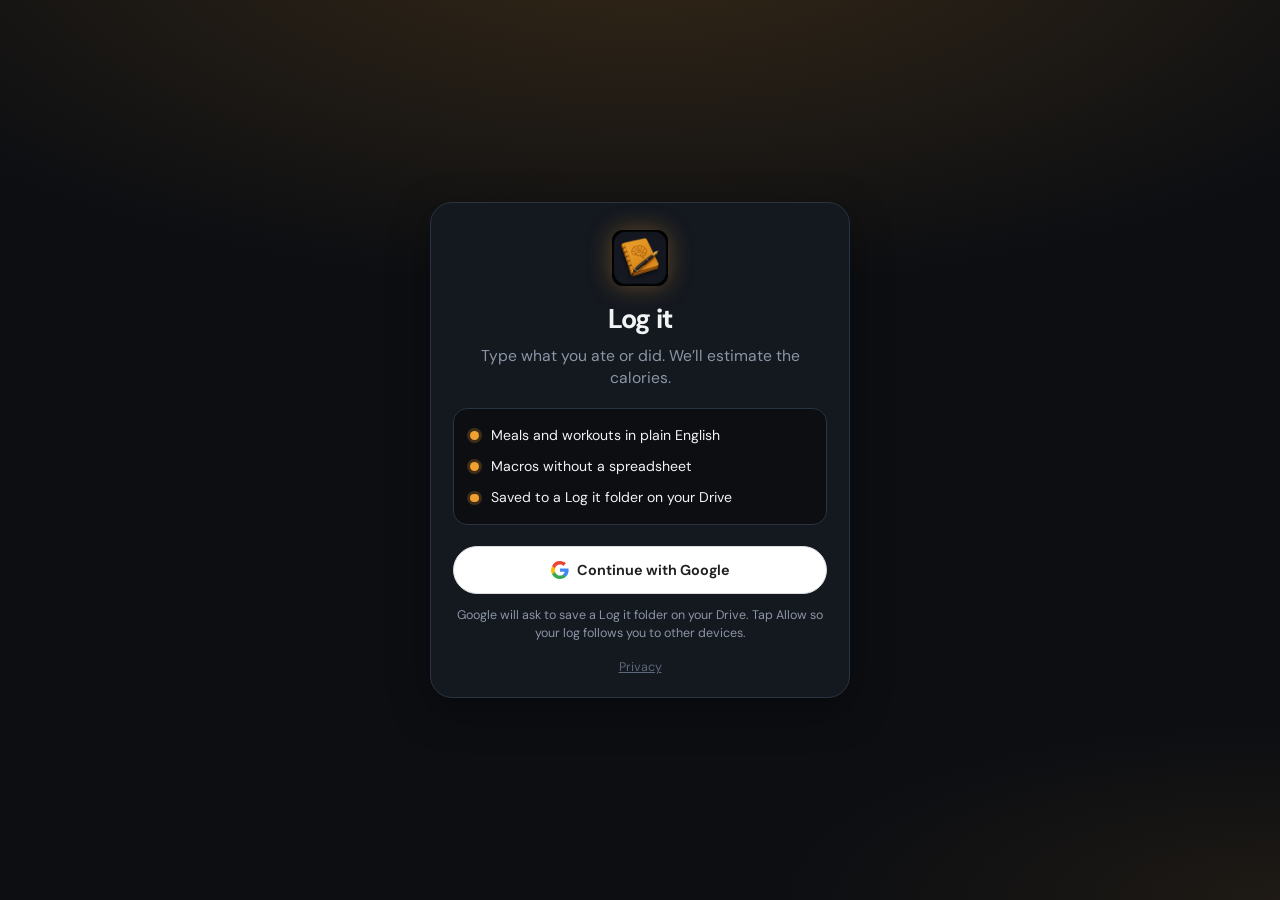
<file: index.html>
<!DOCTYPE html>
<html lang="en" data-theme="ember">
  <head>
    <meta charset="UTF-8" />
    <meta name="viewport" content="width=device-width, initial-scale=1, viewport-fit=cover" />
    <meta name="theme-color" content="#0c0e12" />
    <meta name="color-scheme" content="dark" />
    <meta http-equiv="Cache-Control" content="no-cache, no-store, must-revalidate" />
    <meta http-equiv="Pragma" content="no-cache" />
    <title>Log it</title>
    <link rel="icon" type="image/png" sizes="32x32" href="favicon.png?v=20260909-energy" />
    <link rel="icon" type="image/png" sizes="192x192" href="icons/log-it-icon.png?v=20260909-energy" />
    <link rel="shortcut icon" href="favicon.png?v=20260909-energy" />
    <link rel="apple-touch-icon" href="apple-touch-icon.png?v=20260909-energy" />
    <link rel="manifest" href="site.webmanifest" />
    <link rel="preconnect" href="https://fonts.googleapis.com" />
    <link rel="preconnect" href="https://fonts.gstatic.com" crossorigin />
    <link
      href="https://fonts.googleapis.com/css2?family=DM+Sans:ital,opsz,wght@0,9..40,400;0,9..40,500;0,9..40,600;0,9..40,700;1,9..40,400&family=JetBrains+Mono:wght@500;600&display=swap"
      rel="stylesheet"
    />
    <link rel="stylesheet" href="css/styles.css?v=20260913-deficit" />
  </head>
  <body>
    <div id="auth-screen" class="auth-screen">
      <div class="auth-card">
        <div class="auth-hero">
          <img class="brand-mark auth-mark" src="icons/log-it-icon.png?v=20260909-energy" alt="" width="56" height="56" />
          <h1>Log it</h1>
          <p class="auth-lead">Type what you ate or did. We’ll estimate the calories.</p>
        </div>

        <ul class="auth-perks">
          <li>Meals and workouts in plain English</li>
          <li>Macros without a spreadsheet</li>
          <li>Saved to a Log it folder on your Drive</li>
        </ul>

        <p class="log-hint" id="auth-error" hidden></p>
        <button type="button" class="btn btn-google" id="google-signin-btn">
          <svg class="google-g" viewBox="0 0 24 24" width="18" height="18" aria-hidden="true">
            <path fill="#4285F4" d="M23.5 12.3c0-.8-.1-1.6-.2-2.3H12v4.4h6.4c-.3 1.5-1.1 2.7-2.4 3.5v2.9h3.9c2.3-2.1 3.6-5.2 3.6-8.5z"/>
            <path fill="#34A853" d="M12 24c3.2 0 5.9-1.1 7.9-2.9l-3.9-2.9c-1.1.7-2.4 1.2-4 1.2-3.1 0-5.7-2.1-6.6-4.9H1.4v3c2 4 6 6.5 10.6 6.5z"/>
            <path fill="#FBBC05" d="M5.4 14.5c-.2-.7-.4-1.4-.4-2.1s.1-1.5.4-2.1V7.3H1.4C.5 8.9 0 10.4 0 12.4s.5 3.5 1.4 5.1l4-3z"/>
            <path fill="#EA4335" d="M12 4.8c1.7 0 3.3.6 4.5 1.7l3.4-3.4C17.9 1.2 15.2 0 12 0 7.4 0 3.4 2.6 1.4 6.5l4 3c.9-2.8 3.5-4.7 6.6-4.7z"/>
          </svg>
          Continue with Google
        </button>
        <p class="auth-drive-note" id="google-auth-help">
          Google will ask to save a <strong>Log it</strong> folder on your Drive. Tap Allow so your log follows you to other devices.
        </p>
        <p class="auth-foot">
          <a href="privacy.html">Privacy</a>
        </p>
      </div>
    </div>

    <div id="app-shell" class="app" hidden>
      <header class="topbar">
        <div class="brand">
          <img class="brand-mark" src="icons/log-it-icon.png?v=20260909-energy" alt="" width="36" height="36" />
          <div>
            <h1>Log it</h1>
            <p class="tagline" id="user-tagline">Food · micros · activity · weight</p>
          </div>
        </div>
        <div class="topbar-actions">
          <button type="button" class="icon-btn" id="settings-btn" aria-label="Settings" title="Settings" aria-pressed="false">
            <svg viewBox="0 0 24 24" width="18" height="18" fill="none" stroke="currentColor" stroke-width="1.75">
              <circle cx="12" cy="12" r="3" />
              <path d="M12 2v2M12 20v2M4.9 4.9l1.4 1.4M17.7 17.7l1.4 1.4M2 12h2M20 12h2M4.9 19.1l1.4-1.4M17.7 6.3l1.4-1.4" />
            </svg>
          </button>
          <button type="button" class="icon-btn" id="logout-btn" aria-label="Sign out" title="Sign out">
            <svg viewBox="0 0 24 24" width="18" height="18" fill="none" stroke="currentColor" stroke-width="1.75">
              <path d="M10 7V5a2 2 0 0 1 2-2h7v18h-7a2 2 0 0 1-2-2v-2" />
              <path d="M3 12h11M10 8l4 4-4 4" />
            </svg>
          </button>
        </div>
      </header>

      <nav class="mode-tabs" role="tablist" aria-label="Main menu">
        <button type="button" class="mode-tab active" role="tab" aria-selected="true" data-mode="nutrition">
          Nutrition
        </button>
        <button type="button" class="mode-tab" role="tab" aria-selected="false" data-mode="micros">
          Micros
        </button>
        <button type="button" class="mode-tab" role="tab" aria-selected="false" data-mode="activity">
          Activity
        </button>
        <button type="button" class="mode-tab" role="tab" aria-selected="false" data-mode="weight">
          Weight
        </button>
      </nav>

      <section class="log-panel" id="log-panel">
        <div id="log-compose">
          <label class="log-label" id="log-label" for="log-input">Log food or activity</label>
          <div class="log-input-wrap">
            <textarea id="log-input" rows="3" placeholder='Amounts help — e.g. "Coffee with 1 tbsp half-and-half", "4 oz grass-fed ribeye", or "3 eggs scrambled in 1 tsp butter"'></textarea>
            <button type="button" class="mic-btn" id="mic-btn" aria-label="Speak to fill" aria-pressed="false" title="Speak">
              <svg class="mic-icon" viewBox="0 0 24 24" width="18" height="18" fill="none" stroke="currentColor" stroke-width="1.9" aria-hidden="true">
                <rect x="9" y="3" width="6" height="11" rx="3" />
                <path d="M6 11a6 6 0 0 0 12 0M12 17v3M9 20h6" />
              </svg>
            </button>
          </div>
          <div class="log-date-row">
            <label class="field-label" for="log-date">Day this log is for</label>
            <input type="date" id="log-date" class="field-input edit-date-input" />
            <p class="field-help log-date-help" id="log-date-help">Defaults to today. Pick another day to backdate a forgotten meal or workout.</p>
          </div>
          <div class="log-actions">
            <button type="button" class="btn btn-primary" id="log-btn">
              <span class="btn-text">Log It</span>
              <span class="btn-spinner" hidden aria-hidden="true"></span>
            </button>
          </div>
        </div>
        <div id="quick-actions" class="quick-actions" hidden></div>
        <p class="log-hint" id="log-hint" hidden></p>
      </section>

      <button type="button" class="log-jump" id="log-jump-btn" hidden>＋ Log It</button>

      <div id="daily-tracker" class="daily-tracker">
        <section class="streak-card" id="streak-card" aria-live="polite">
          <div class="streak-main">
            <div class="streak-count" id="streak-count">0</div>
            <div class="streak-copy">
              <div class="streak-label">Day streak</div>
              <div class="streak-sub" id="streak-sub">Log something to start a streak</div>
            </div>
          </div>
          <div class="streak-best" id="streak-best">Best 0</div>
        </section>

        <section class="energy-card" id="energy-card" aria-label="Calorie balance"></section>
      </div>

      <div id="toast" class="toast" hidden role="status" aria-live="polite"></div>

      <div id="mode-nutrition" class="mode-view">
        <nav class="view-tabs" role="tablist" aria-label="Nutrition views">
          <button type="button" class="tab active" role="tab" aria-selected="true" data-view="today">Today</button>
          <button type="button" class="tab" role="tab" aria-selected="false" data-view="week">Week</button>
          <button type="button" class="tab" role="tab" aria-selected="false" data-view="month">Month</button>
        </nav>

        <div id="view-today" class="view">
          <section class="macros" id="macros" aria-label="Daily macro progress"></section>

          <section class="meals-panel">
            <div class="meals-header">
              <h2>Today's Meals</h2>
            </div>
            <ul class="meal-list" id="meal-list"></ul>
            <div class="empty-state" id="empty-state">
              <strong>No meals yet</strong>
              <p>Try: “Coffee with 1 tbsp half-and-half, 4 oz grass-fed ribeye”</p>
            </div>
            <button type="button" class="text-danger" id="reset-day-btn">Clear today’s meals &amp; activities</button>
          </section>
        </div>

        <div id="view-week" class="view" hidden>
          <section class="trend-panel">
            <div class="meals-header">
              <h2>Weekly trend</h2>
              <span class="trend-chip-wrap">
                <span class="trend-chip" id="week-hit-rate" title="Hit = calorie target (±10%) + deficit (net below TDEE)">0/7 hit</span>
                <button type="button" class="info-i" data-glossary="hit" aria-label="What is a hit day?">i</button>
              </span>
            </div>
            <p class="trend-note">Net calories (food − burn) vs your calorie goal · last 7 days <button type="button" class="info-i" data-glossary="net" aria-label="What is net calories?">i</button></p>
            <div class="chart" id="week-chart" aria-label="Weekly calorie chart"></div>
            <div class="trend-stats" id="week-stats"></div>
            <div class="goal-legend">Green = target + deficit · Net = food − activity burn</div>
          </section>
          <section class="meals-panel day-log" id="week-day-log" aria-live="polite"></section>
        </div>

        <div id="view-month" class="view" hidden>
          <section class="trend-panel">
            <div class="meals-header">
              <h2>Monthly trend</h2>
              <span class="trend-chip-wrap">
                <span class="trend-chip" id="month-hit-rate" title="Hit = calorie target (±10%) + deficit (net below TDEE)">0/30 hit</span>
                <button type="button" class="info-i" data-glossary="hit" aria-label="What is a hit day?">i</button>
              </span>
            </div>
            <p class="trend-note">Net calories (food − burn) vs your calorie goal · last 30 days <button type="button" class="info-i" data-glossary="net" aria-label="What is net calories?">i</button></p>
            <div class="chart chart-dense" id="month-chart" aria-label="Monthly calorie chart"></div>
            <div class="trend-stats" id="month-stats"></div>
            <div class="goal-legend" id="goal-legend-month">
              Hit = calorie target (±10%) + deficit (net below TDEE)
            </div>
          </section>
          <section class="meals-panel day-log" id="month-day-log" aria-live="polite"></section>
        </div>
      </div>

      <div id="mode-micros" class="mode-view" hidden>
        <section class="meals-panel">
          <div class="meals-header">
            <h2>Vitamins &amp; Minerals</h2>
            <button type="button" class="text-btn" id="micros-today-btn" hidden>Today</button>
          </div>
          <p class="trend-note" id="micros-lead">
            Estimated from food you log on Nutrition or here. Compared with typical adult daily targets — not a diagnosis.
          </p>
          <div class="micros-day-nav">
            <button type="button" class="icon-btn" id="micros-prev-btn" aria-label="Previous day">
              <svg viewBox="0 0 24 24" width="16" height="16" fill="none" stroke="currentColor" stroke-width="2">
                <path d="M15 6l-6 6 6 6" />
              </svg>
            </button>
            <label class="micros-day-label" for="micros-date">
              <span class="field-label" id="micros-date-label">Today</span>
              <input type="date" id="micros-date" class="field-input edit-date-input" />
            </label>
            <button type="button" class="icon-btn" id="micros-next-btn" aria-label="Next day">
              <svg viewBox="0 0 24 24" width="16" height="16" fill="none" stroke="currentColor" stroke-width="2">
                <path d="M9 6l6 6-6 6" />
              </svg>
            </button>
          </div>
        </section>

        <section class="macros micros-bars" id="micros-bars" aria-label="Daily vitamin and mineral progress"></section>

        <section class="meals-panel">
          <div class="meals-header">
            <h2 id="micros-log-title">Today's micros</h2>
          </div>
          <ul class="meal-list" id="micros-list"></ul>
          <div class="empty-state" id="micros-empty">
            <strong>No micros yet</strong>
            <p>Log food on Nutrition, or try: “2 eggs, 1 cup spinach, 6 oz salmon”</p>
          </div>
          <button type="button" class="btn btn-ghost" id="micros-from-meals-btn" hidden>
            Estimate from this day’s meals
          </button>
          <button type="button" class="text-danger" id="reset-micros-btn" hidden>Clear this day’s micros</button>
        </section>
      </div>

      <div id="mode-activity" class="mode-view" hidden>
        <section class="meals-panel">
          <div class="meals-header">
            <h2>Today's Activities</h2>
          </div>
          <ul class="meal-list" id="activity-list"></ul>
          <div class="empty-state" id="activity-empty">
            <strong>No activities yet</strong>
            <p>Try: “45 min brisk walk” or “Upper body lift, 50 min”</p>
          </div>
        </section>
      </div>

      <div id="mode-weight" class="mode-view" hidden>
        <section class="log-panel" id="weight-panel">
          <label class="log-label" for="weight-input">Log today's weight</label>
          <div class="weight-row">
            <input
              type="number"
              id="weight-input"
              class="field-input weight-input"
              inputmode="decimal"
              step="0.1"
              min="50"
              max="500"
              placeholder="e.g. 178.4"
            />
            <select id="weight-unit" class="field-input weight-unit" aria-label="Weight unit">
              <option value="lb">lb</option>
              <option value="kg">kg</option>
            </select>
            <button type="button" class="btn btn-primary weight-log-btn" id="weight-btn">Log</button>
          </div>
          <p class="field-help weight-date-hint">
            Saved with date <strong id="weight-date-label"></strong>. Logging again today updates that entry.
          </p>
          <p class="log-hint" id="weight-hint" hidden></p>
        </section>

        <section class="log-panel" id="goal-weight-panel">
          <label class="log-label" for="goal-weight-input">Goal weight</label>
          <div class="weight-row">
            <input
              type="number"
              id="goal-weight-input"
              class="field-input weight-input"
              inputmode="decimal"
              step="0.1"
              min="50"
              max="500"
              placeholder="e.g. 165"
            />
            <select id="goal-weight-unit" class="field-input weight-unit" aria-label="Goal weight unit">
              <option value="lb">lb</option>
              <option value="kg">kg</option>
            </select>
            <button type="button" class="btn btn-primary weight-log-btn" id="goal-weight-btn">Save</button>
          </div>
          <p class="field-help weight-date-hint" id="goal-weight-status">Optional. Shows on the trendline.</p>
          <p class="log-hint" id="goal-weight-hint" hidden></p>
        </section>

        <section class="trend-panel">
          <div class="meals-header">
            <h2>Weight trend</h2>
            <span class="trend-chip" id="weight-delta">—</span>
          </div>
          <p class="trend-note">One reading per day · newest on the right</p>
          <div class="weight-chart-wrap" id="weight-chart" aria-label="Weight trendline"></div>
          <div class="trend-stats" id="weight-stats"></div>
        </section>

        <section class="meals-panel">
          <div class="meals-header">
            <h2>Weight log</h2>
          </div>
          <ul class="meal-list" id="weight-list"></ul>
          <div class="empty-state" id="weight-empty">
            <strong>No weights yet</strong>
            <p>Log today’s reading above to start your trendline.</p>
          </div>
        </section>
      </div>

      <div id="mode-settings" class="mode-view" hidden>
        <section class="theme-picker" aria-labelledby="theme-picker-label">
          <h2 class="settings-title" id="theme-picker-label">Theme</h2>
          <p class="field-help">
            Colors chosen to feel good to come back to. Buttons, outlines, and highlights follow your pick.
          </p>
          <div class="theme-swatches" id="theme-swatches" role="radiogroup" aria-label="Theme color">
            <button type="button" class="theme-swatch" data-theme-id="ember" role="radio" aria-checked="true">
              <span class="theme-swatch-dot" aria-hidden="true"></span>
              <span class="theme-swatch-name">Ember</span>
            </button>
            <button type="button" class="theme-swatch" data-theme-id="bloom" role="radio" aria-checked="false">
              <span class="theme-swatch-dot" aria-hidden="true"></span>
              <span class="theme-swatch-name">Bloom</span>
            </button>
            <button type="button" class="theme-swatch" data-theme-id="grove" role="radio" aria-checked="false">
              <span class="theme-swatch-dot" aria-hidden="true"></span>
              <span class="theme-swatch-name">Grove</span>
            </button>
            <button type="button" class="theme-swatch" data-theme-id="tide" role="radio" aria-checked="false">
              <span class="theme-swatch-dot" aria-hidden="true"></span>
              <span class="theme-swatch-name">Tide</span>
            </button>
            <button type="button" class="theme-swatch" data-theme-id="aura" role="radio" aria-checked="false">
              <span class="theme-swatch-dot" aria-hidden="true"></span>
              <span class="theme-swatch-name">Aura</span>
            </button>
          </div>
          <p class="theme-hint" id="theme-hint">Warm energy when you sit down to log.</p>
        </section>

        <nav class="settings-nav" role="tablist" aria-label="Settings sections">
          <button type="button" class="settings-nav-btn active" data-settings-section="goals" role="tab" aria-selected="true">
            Goals
          </button>
          <button type="button" class="settings-nav-btn" data-settings-section="quick" role="tab" aria-selected="false">
            Quick actions
          </button>
          <button type="button" class="settings-nav-btn" data-settings-section="account" role="tab" aria-selected="false">
            Account
          </button>
          <button type="button" class="settings-nav-btn" data-settings-section="glossary" role="tab" aria-selected="false">
            Glossary
          </button>
        </nav>

        <section class="settings-panel" data-settings-panel="goals">
          <div class="macro-calc" id="macro-calc">
            <h2 class="settings-title">Macro calculator</h2>
            <p class="field-help">
              Uses your weight, goal, height, and activity to set calorie, protein, fat, and carb targets. Fiber stays whatever you save below.
            </p>
            <div class="goals-grid">
              <label class="goal-field">
                <span>Current weight</span>
                <div class="weight-row">
                  <input type="number" id="macro-weight" class="field-input weight-input" inputmode="decimal" step="0.1" min="1" placeholder="e.g. 178.4" />
                  <select id="macro-weight-unit" class="field-input weight-unit" aria-label="Weight unit">
                    <option value="lb">lb</option>
                    <option value="kg">kg</option>
                  </select>
                </div>
              </label>
              <label class="goal-field">
                <span>Goal weight</span>
                <div class="weight-row">
                  <input type="number" id="macro-goal" class="field-input weight-input" inputmode="decimal" step="0.1" min="1" placeholder="e.g. 165" />
                  <select id="macro-goal-unit" class="field-input weight-unit" aria-label="Goal weight unit">
                    <option value="lb">lb</option>
                    <option value="kg">kg</option>
                  </select>
                </div>
              </label>
              <label class="goal-field">
                <span>Height</span>
                <div class="weight-row">
                  <input type="number" id="macro-height" class="field-input weight-input" inputmode="decimal" step="0.1" min="1" placeholder="e.g. 70" />
                  <select id="macro-height-unit" class="field-input weight-unit" aria-label="Height unit">
                    <option value="in">in</option>
                    <option value="cm">cm</option>
                  </select>
                </div>
              </label>
              <label class="goal-field">
                <span>Body fat % <button type="button" class="info-i" data-glossary="body-fat" aria-label="What is body fat %?">i</button></span>
                <input type="number" id="macro-bf" class="field-input" inputmode="decimal" step="0.1" min="0" max="75" placeholder="e.g. 18" />
              </label>
              <label class="goal-field">
                <span>Age</span>
                <input type="number" id="macro-age" class="field-input" min="1" max="120" step="1" placeholder="e.g. 42" />
              </label>
              <div class="goal-field">
                <span>Sex</span>
                <div class="sex-picks" id="macro-sex-picks" role="radiogroup" aria-label="Sex">
                  <button type="button" class="sex-pick" data-macro-sex="M" role="radio" aria-checked="false">M</button>
                  <button type="button" class="sex-pick" data-macro-sex="F" role="radio" aria-checked="false">F</button>
                </div>
              </div>
            </div>
            <p class="field-label">Activity level <button type="button" class="info-i" data-glossary="activity-level" aria-label="What is activity level?">i</button></p>
            <div class="choice-stack" id="macro-activity-picks" role="radiogroup" aria-label="Activity level"></div>
            <p class="field-label">Nutrition strategy <button type="button" class="info-i" data-glossary="strategy" aria-label="What is nutrition strategy?">i</button></p>
            <div class="choice-stack" id="macro-strategy-picks" role="radiogroup" aria-label="Nutrition strategy"></div>
            <p class="log-hint" id="macro-hint" hidden></p>
            <div id="macro-results" class="macro-results" hidden></div>
            <button type="button" class="btn btn-primary" id="macro-apply-btn" disabled>Use as daily goals</button>
          </div>

          <h2 class="settings-title">Daily goals</h2>
          <p class="field-help">Fiber stays yours when you apply the calculator. These numbers drive progress bars, remaining calories, and trends. Calories you burn stretch the bars past a goal line, keeping the same protein / fat / carb ratio. Maintenance is where the deficit ends — today’s workouts raise that line.</p>
          <div class="goals-grid">
            <label class="goal-field">
              <span>Calories (kcal) <button type="button" class="info-i" data-glossary="calories" aria-label="What are calories?">i</button></span>
              <input type="number" id="goal-calories" class="field-input" min="1" step="1" />
            </label>
            <label class="goal-field">
              <span>Protein (g) <button type="button" class="info-i" data-glossary="protein" aria-label="What is protein?">i</button></span>
              <input type="number" id="goal-protein" class="field-input" min="1" step="1" />
            </label>
            <label class="goal-field">
              <span>Fat cap (g) <button type="button" class="info-i" data-glossary="fat" aria-label="What is fat cap?">i</button></span>
              <input type="number" id="goal-fat" class="field-input" min="1" step="1" />
            </label>
            <label class="goal-field">
              <span>Carbs (g) <button type="button" class="info-i" data-glossary="carbs" aria-label="What are carbs?">i</button></span>
              <input type="number" id="goal-carbs" class="field-input" min="1" step="1" />
            </label>
            <label class="goal-field">
              <span>Fiber min (g) <button type="button" class="info-i" data-glossary="fiber" aria-label="What is fiber?">i</button></span>
              <input type="number" id="goal-fiber" class="field-input" min="1" step="1" />
            </label>
            <label class="goal-field">
              <span>Maintenance / TDEE <button type="button" class="info-i" data-glossary="tdee" aria-label="What is TDEE?">i</button></span>
              <input type="number" id="goal-maintenance" class="field-input" min="1" step="1" placeholder="e.g. 2736" />
            </label>
          </div>
          <button type="button" class="btn btn-primary" id="save-goals-btn">Save goals</button>
          <p class="log-hint" id="goals-hint" hidden></p>
        </section>

        <section class="settings-panel" data-settings-panel="glossary" hidden>
          <h2 class="settings-title">Glossary</h2>
          <p class="field-help">Tap a circled i anywhere in the app for a short note. This is the full list.</p>
          <dl class="glossary-list" id="glossary-list"></dl>
        </section>

        <section class="settings-panel" data-settings-panel="quick" hidden>
          <h2 class="settings-title">Quick actions</h2>
          <p class="field-help">
            Create up to 3 nutrition and 3 exercise shortcuts. AI runs once here, or tap <strong>Add Shortcut</strong> on a logged meal or workout, name it, and save. After that, tapping the button logs it instantly from the box at the top.
          </p>
          <div class="qa-type-tabs" role="tablist" aria-label="Quick action type">
            <button type="button" class="tab active" data-qa-type="nutrition" role="tab" aria-selected="true">
              Nutrition
            </button>
            <button type="button" class="tab" data-qa-type="activity" role="tab" aria-selected="false">
              Exercise
            </button>
          </div>
          <div id="qa-editor" class="qa-editor"></div>
          <p class="log-hint" id="qa-hint" hidden></p>
        </section>

        <section class="settings-panel" data-settings-panel="account" hidden>
          <h2 class="settings-title">Account</h2>
          <p class="account-line">Signed in as <strong id="settings-username">—</strong></p>
          <p class="field-help" id="account-help">
            Signed in with Google. Your log syncs to a <strong>Log it</strong> folder on this Google Drive.
          </p>

          <div class="profile-block">
            <h3 class="settings-subtitle">About you</h3>
            <p class="field-help">
              Age, sex, height, and activity also feed the macro calculator under Goals.
            </p>
            <div class="goals-grid">
              <label class="goal-field">
                <span>Age</span>
                <input type="number" id="profile-age" class="field-input" min="1" max="120" step="1" placeholder="e.g. 42" />
              </label>
              <div class="goal-field">
                <span>Sex</span>
                <div class="sex-picks" id="profile-sex-picks" role="radiogroup" aria-label="Sex">
                  <button type="button" class="sex-pick" data-profile-sex="M" role="radio" aria-checked="false">M</button>
                  <button type="button" class="sex-pick" data-profile-sex="F" role="radio" aria-checked="false">F</button>
                </div>
              </div>
            </div>
            <button type="button" class="btn btn-primary" id="save-profile-btn">Save profile</button>
            <p class="log-hint" id="profile-hint" hidden></p>
          </div>
          <div id="drive-sync-box" class="sync-box">
            <p class="sync-line" id="drive-sync-status">Drive: not connected this session</p>
            <p class="drive-links" id="drive-links" hidden></p>
            <button type="button" class="btn btn-primary" id="drive-sync-btn">Sync now</button>
            <p class="field-help">
              Backups go in a Drive folder named <strong>Log it</strong>. After you sync, open it from the links above.
            </p>
            <p class="log-hint" id="drive-sync-hint" hidden></p>
          </div>
          <button type="button" class="btn btn-ghost" id="settings-logout-btn">Sign out</button>
        </section>
      </div>
    </div>

    <div class="modal-backdrop" id="edit-modal" hidden>
      <div class="modal edit-modal" role="dialog" aria-modal="true" aria-labelledby="edit-title">
        <div class="modal-header">
          <h2 id="edit-title">Edit entry</h2>
          <button type="button" class="icon-btn" id="edit-close" aria-label="Close">
            <svg viewBox="0 0 24 24" width="18" height="18" fill="none" stroke="currentColor" stroke-width="2">
              <path d="M6 6l12 12M18 6L6 18" />
            </svg>
          </button>
        </div>
        <div id="edit-body" class="edit-body"></div>
        <div class="edit-actions">
          <button type="button" class="btn btn-ghost" id="edit-reparse" hidden>Re-parse with AI</button>
          <button type="button" class="btn btn-primary" id="edit-save">Save</button>
        </div>
        <p class="log-hint" id="edit-hint" hidden></p>
      </div>
    </div>

    <div class="modal-backdrop" id="qa-slot-modal" hidden>
      <div class="modal edit-modal" role="dialog" aria-modal="true" aria-labelledby="qa-slot-title">
        <div class="modal-header">
          <h2 id="qa-slot-title">Add shortcut</h2>
          <button type="button" class="icon-btn" id="qa-slot-cancel" aria-label="Close">
            <svg viewBox="0 0 24 24" width="18" height="18" fill="none" stroke="currentColor" stroke-width="2">
              <path d="M6 6l12 12M18 6L6 18" />
            </svg>
          </button>
        </div>
        <label class="field-label" for="qa-slot-name">Shortcut name</label>
        <input
          type="text"
          id="qa-slot-name"
          class="field-input"
          maxlength="40"
          autocomplete="off"
          spellcheck="false"
          placeholder="e.g. Breakfast"
        />
        <p class="field-help" id="qa-slot-lead">Give it a name you will recognize under the log box.</p>
        <p class="log-hint" id="qa-slot-hint" hidden></p>
        <div id="qa-slot-choices" class="qa-slot-choices" hidden></div>
        <button type="button" class="btn btn-primary" id="qa-slot-save">Save shortcut</button>
      </div>
    </div>

    <div id="app-tour" class="tour" hidden>
      <div class="tour-spot" id="tour-spot" hidden></div>
      <div class="tour-card" id="tour-card" role="dialog" aria-modal="true" aria-labelledby="tour-title">
        <p class="setup-card-kicker" id="tour-kicker">1 of 5</p>
        <h2 id="tour-title">Welcome to Log it</h2>
        <p class="field-help" id="tour-body"></p>
        <div class="profile-qa-actions">
          <button type="button" class="btn btn-ghost" id="tour-skip-btn">Skip</button>
          <button type="button" class="btn btn-primary" id="tour-next-btn">Next</button>
        </div>
      </div>
    </div>

    <div class="modal-backdrop profile-onboard" id="profile-onboard" hidden>
      <div class="modal profile-qa" role="dialog" aria-modal="true" aria-labelledby="qa-step-title">
        <p class="setup-card-kicker" id="qa-step-kicker">1 of 4</p>
        <h2 id="qa-step-title">How old are you?</h2>
        <p class="field-help" id="qa-step-help"></p>
        <div id="qa-step-body"></div>
        <p class="log-hint" id="qa-step-hint" hidden></p>
        <div class="profile-qa-actions">
          <button type="button" class="btn btn-ghost" id="qa-skip-btn" hidden>Skip for now</button>
          <button type="button" class="btn btn-primary" id="qa-next-btn">Continue</button>
        </div>
      </div>
    </div>

    <div id="glossary-tip" class="glossary-tip" hidden role="tooltip">
      <strong id="glossary-tip-term"></strong>
      <p id="glossary-tip-body"></p>
      <button type="button" class="glossary-tip-more" data-open-glossary>Open glossary</button>
    </div>

    <script>
      try {
        var raw = localStorage.getItem("mmc-auth-v1");
        var auth = raw ? JSON.parse(raw) : {};
        var sid = auth && auth.sessionId;
        if (!sid) {
          var cookie = document.cookie.split("; ").find(function (part) {
            return part.indexOf("mmc-session=") === 0;
          });
          sid = cookie ? decodeURIComponent(cookie.slice("mmc-session=".length)) : "";
        }
        var account = null;
        if (sid && auth && auth.accounts) {
          var keys = Object.keys(auth.accounts);
          for (var i = 0; i < keys.length; i += 1) {
            if (auth.accounts[keys[i]] && auth.accounts[keys[i]].id === sid) {
              account = auth.accounts[keys[i]];
              break;
            }
          }
        }
        if (sid && account && account.provider === "google") {
          var authEl = document.getElementById("auth-screen");
          var appEl = document.getElementById("app-shell");
          if (authEl) authEl.hidden = true;
          if (appEl) appEl.hidden = false;
        }
        var theme = localStorage.getItem("mmc-theme-v1");
        if (theme === "ember" || theme === "bloom" || theme === "grove" || theme === "tide" || theme === "aura") {
          document.documentElement.setAttribute("data-theme", theme);
        }
      } catch (e) {}
    </script>

    <script src="js/config.js?v=20260912-micros"></script>
    <script src="js/storage.js?v=20260913-deficit"></script>
    <script src="js/micros.js?v=20260912-micros"></script>
    <script src="js/providers.js?v=20260912-micros"></script>
    <script src="js/auth.js?v=20260912-micros"></script>
    <script src="js/google.js?v=20260912-micros"></script>
    <script src="js/grok.js?v=20260912-micros"></script>
    <script src="js/app.js?v=20260913-deficit"></script>
  </body>
</html>
</file>
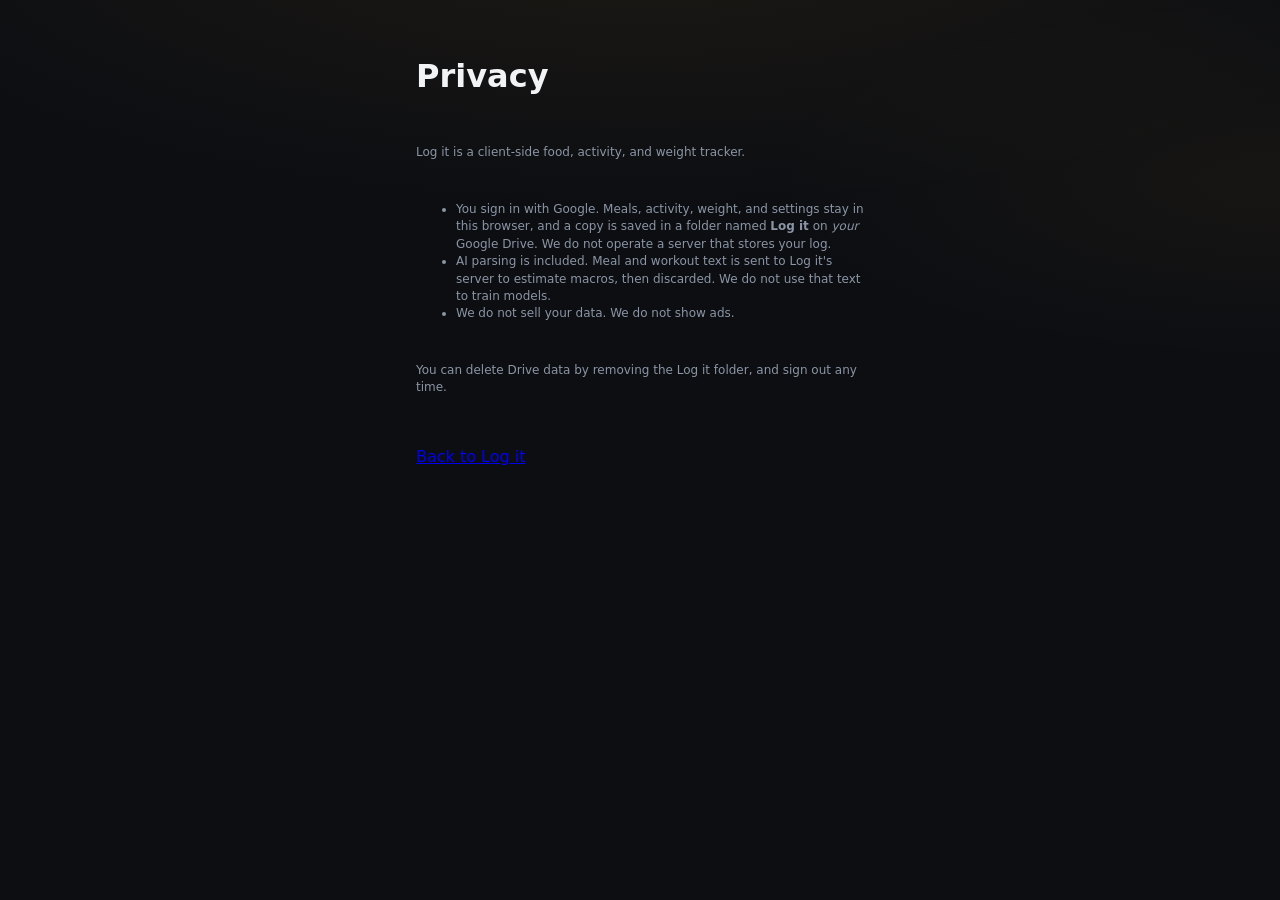
<file: privacy.html>
<!DOCTYPE html>
<html lang="en">
  <head>
    <meta charset="UTF-8" />
    <meta name="viewport" content="width=device-width, initial-scale=1" />
    <link rel="icon" type="image/png" href="favicon.png?v=20260907-icon" />
    <link rel="stylesheet" href="css/styles.css" />
  </head>
  <body>
    <main class="app" style="padding-top: 2rem">
      <h1>Privacy</h1>
      <p class="field-help">Log it is a client-side food, activity, and weight tracker.</p>
      <ul class="field-help">
        <li>You sign in with Google. Meals, activity, weight, and settings stay in this browser, and a copy is saved in a folder named <strong>Log it</strong> on <em>your</em> Google Drive. We do not operate a server that stores your log.</li>
        <li>AI parsing is included. Meal and workout text is sent to Log it's server to estimate macros, then discarded. We do not use that text to train models.</li>
        <li>We do not sell your data. We do not show ads.</li>
      </ul>
      <p class="field-help">
        You can delete Drive data by removing the Log it folder, and sign out any time.
      </p>
      <p><a href="./">Back to Log it</a></p>
    </main>
  </body>
</html>
</file>
<file: css/styles.css>
:root {
  --bg: #0c0e12;
  --bg-elevated: #14181f;
  --bg-soft: #1a2029;
  --border: #2a3340;
  --border-strong: #3a4556;
  --text: #f1f3f5;
  --text-muted: #8b95a5;
  --text-dim: #5c6778;
  --accent: #f0a030;
  --accent-hot: #ff8a1a;
  --accent-deep: #d97706;
  --accent-mid: #e8a23a;
  --accent-ink: #1a1005;
  --amber: var(--accent);
  --amber-soft: color-mix(in srgb, var(--accent) 16%, transparent);
  --amber-hot: var(--accent-hot);
  --red: #ef4444;
  --red-soft: rgba(239, 68, 68, 0.18);
  --green: #34d399;
  --green-soft: rgba(52, 211, 153, 0.14);
  --protein: #60a5fa;
  --carbs: #a78bfa;
  --fiber: #2dd4bf;
  --fat: #f0a030;
  --radius: 16px;
  --radius-sm: 10px;
  --shadow: 0 12px 40px rgba(0, 0, 0, 0.35);
  --font: "DM Sans", system-ui, sans-serif;
  --mono: "JetBrains Mono", ui-monospace, monospace;
  --safe-bottom: env(safe-area-inset-bottom, 0px);
}

html[data-theme="bloom"] {
  --accent: #f4846b;
  --accent-hot: #ff6b4a;
  --accent-deep: #e15a42;
  --accent-mid: #f5a08c;
  --accent-ink: #1c0c0a;
}

html[data-theme="grove"] {
  --accent: #8fd94a;
  --accent-hot: #a3e635;
  --accent-deep: #65a30d;
  --accent-mid: #a4e063;
  --accent-ink: #10240c;
}

html[data-theme="tide"] {
  --accent: #4ec4e0;
  --accent-hot: #38bdf8;
  --accent-deep: #0ea5e9;
  --accent-mid: #7dd3fc;
  --accent-ink: #06202a;
}

html[data-theme="aura"] {
  --accent: #e879c8;
  --accent-hot: #f472b6;
  --accent-deep: #c026d3;
  --accent-mid: #f0abfc;
  --accent-ink: #1a0814;
}

html[data-theme="ember"] {
  --accent: #f0a030;
  --accent-hot: #ff8a1a;
  --accent-deep: #d97706;
  --accent-mid: #e8a23a;
  --accent-ink: #1a1005;
}

*,
*::before,
*::after {
  box-sizing: border-box;
}

html {
  -webkit-text-size-adjust: 100%;
}

[hidden] {
  display: none !important;
}

body {
  margin: 0;
  min-height: 100dvh;
  font-family: var(--font);
  background:
    radial-gradient(ellipse 120% 60% at 50% -10%, color-mix(in srgb, var(--accent) 8%, transparent), transparent 55%),
    radial-gradient(ellipse 80% 40% at 100% 20%, color-mix(in srgb, var(--accent) 5%, transparent), transparent 50%),
    var(--bg);
  color: var(--text);
  line-height: 1.45;
}

button,
input,
textarea,
select {
  font: inherit;
  color: inherit;
}

button {
  cursor: pointer;
}

.app {
  width: min(100%, 480px);
  margin: 0 auto;
  padding: 1rem 1rem calc(2rem + var(--safe-bottom));
  display: flex;
  flex-direction: column;
  gap: 1rem;
}

.daily-tracker {
  display: flex;
  flex-direction: column;
  gap: 1rem;
  width: 100%;
}

.topbar {
  display: flex;
  align-items: flex-start;
  justify-content: space-between;
  gap: 0.75rem;
  padding-top: 0.25rem;
}

.topbar-actions {
  display: flex;
  align-items: center;
  gap: 0.35rem;
  flex-shrink: 0;
}

.icon-btn.active {
  color: var(--amber);
  border-color: color-mix(in srgb, var(--accent) 45%, transparent);
  background: var(--amber-soft);
}

.brand {
  display: flex;
  gap: 0.75rem;
  align-items: center;
}

.brand-mark {
  width: 2.25rem;
  height: 2.25rem;
  border-radius: 0.7rem;
  object-fit: cover;
  background: var(--bg-elevated);
  box-shadow: 0 0 24px color-mix(in srgb, var(--accent) 35%, transparent);
  flex-shrink: 0;
}

.brand h1 {
  margin: 0;
  font-size: 1.25rem;
  font-weight: 700;
  letter-spacing: -0.02em;
}

.tagline {
  margin: 0.15rem 0 0;
  font-size: 0.75rem;
  color: var(--text-muted);
}

.auth-brand .tagline {
  max-width: 16rem;
  line-height: 1.35;
}

.icon-btn {
  display: inline-flex;
  align-items: center;
  justify-content: center;
  width: 2.5rem;
  height: 2.5rem;
  border-radius: 999px;
  border: 1px solid var(--border);
  background: var(--bg-elevated);
  color: var(--text-muted);
  transition: color 0.15s, border-color 0.15s, background 0.15s;
}

.icon-btn:hover,
.icon-btn:focus-visible {
  color: var(--amber);
  border-color: var(--border-strong);
  outline: none;
}

.macros {
  display: grid;
  gap: 0.65rem;
}

.macro-row {
  display: grid;
  grid-template-columns: 5.35rem 1fr auto;
  gap: 0.55rem;
  align-items: center;
  padding: 0.7rem 0.85rem;
  border-radius: var(--radius-sm);
  background: var(--bg-elevated);
  border: 1px solid var(--border);
}

.macro-name {
  font-size: 0.78rem;
  font-weight: 600;
  color: var(--text-muted);
  display: flex;
  align-items: center;
  gap: 0.2rem;
}

.macro-track,
.budget-track {
  position: relative;
  height: 0.7rem;
}

.macro-track {
  border-radius: 999px;
  background: var(--bg-soft);
  overflow: hidden;
}

.budget-well {
  position: relative;
  height: 100%;
  border-radius: 999px;
  background: var(--bg-soft);
  overflow: hidden;
}

.budget-deficit-zone {
  position: absolute;
  top: 0;
  bottom: 0;
  left: 0;
  background: color-mix(in srgb, var(--fiber) 14%, var(--bg-soft));
  pointer-events: none;
}

.budget-mark.deficit {
  background: var(--fiber);
  width: 2px;
  box-shadow: 0 0 0 1px rgba(0, 0, 0, 0.35);
}

.budget-mark.burn {
  background: color-mix(in srgb, var(--fiber) 70%, #f8fafc);
}

.budget-fill-coast {
  opacity: 0.85;
  background: linear-gradient(90deg, color-mix(in srgb, var(--fiber) 55%, var(--accent-mid)), var(--fiber)) !important;
}

.budget-fill-surplus {
  background: linear-gradient(90deg, #ef4444, #f97316);
}

.budget-mark {
  position: absolute;
  top: -4px;
  height: calc(100% + 8px);
  width: 2px;
  background: #f8fafc;
  border-radius: 1px;
  box-shadow: 0 0 0 1px rgba(0, 0, 0, 0.4);
  transform: translateX(-50%);
  z-index: 2;
  pointer-events: none;
}

.budget-track.has-labels {
  margin-top: 1.45rem;
}

.budget-mark-label {
  position: absolute;
  top: auto;
  bottom: calc(100% + 4px);
  left: 50%;
  transform: translateX(-50%);
  display: flex;
  flex-direction: column;
  align-items: center;
  font-family: var(--font);
  font-size: 0.62rem;
  font-weight: 650;
  line-height: 1.1;
  letter-spacing: 0.01em;
  color: var(--text-muted);
  white-space: nowrap;
}

.budget-mark-label.is-end {
  transform: translateX(-100%);
  align-items: flex-end;
}

.budget-mark-label.is-start {
  transform: translateX(0);
  align-items: flex-start;
}

.budget-mark.deficit .budget-mark-label {
  color: var(--fiber);
}

.budget-mark-sub {
  display: block;
  font-weight: 600;
}

.budget-track.is-over .budget-well {
  box-shadow: inset 0 0 0 1px color-mix(in srgb, var(--red) 60%, transparent);
}

.macro-fill {
  height: 100%;
  width: 0%;
  border-radius: inherit;
  transition: width 0.45s cubic-bezier(0.22, 1, 0.36, 1), left 0.45s cubic-bezier(0.22, 1, 0.36, 1), background 0.25s;
}

.budget-well .macro-fill {
  position: absolute;
  top: 0;
  left: 0;
  border-radius: 0;
}

.budget-fill-bonus::after {
  content: "";
  position: absolute;
  inset: 0;
  background: repeating-linear-gradient(
    -62deg,
    transparent 0,
    transparent 4px,
    rgba(255, 255, 255, 0.22) 4px,
    rgba(255, 255, 255, 0.22) 6px
  );
  pointer-events: none;
}

.macro-fill.calories { background: linear-gradient(90deg, var(--accent-mid), var(--accent-hot)); }
.macro-fill.protein { background: linear-gradient(90deg, #3b82f6, var(--protein)); }
.macro-fill.fat { background: linear-gradient(90deg, #d97706, var(--fat)); }
.macro-fill.fat.warn { background: linear-gradient(90deg, #f59e0b, #fb923c); }
.macro-fill.fat.over { background: linear-gradient(90deg, #ef4444, #f97316); }
.macro-fill.carbs { background: linear-gradient(90deg, #8b5cf6, var(--carbs)); }
.macro-fill.fiber { background: linear-gradient(90deg, #14b8a6, var(--fiber)); }

.macro-row.fat-warn {
  border-color: rgba(245, 158, 11, 0.45);
  background: linear-gradient(90deg, rgba(245, 158, 11, 0.08), var(--bg-elevated));
}

.macro-row.fat-over {
  border-color: rgba(239, 68, 68, 0.5);
  background: linear-gradient(90deg, var(--red-soft), var(--bg-elevated));
}

.macro-values {
  font-family: var(--mono);
  font-size: 0.72rem;
  font-weight: 500;
  color: var(--text);
  white-space: nowrap;
  text-align: right;
}

.budget-legend {
  margin: 0.1rem 0 0;
  font-size: 0.72rem;
  line-height: 1.35;
  color: var(--text-muted);
}

.macro-values span {
  color: var(--text-dim);
}

.text-btn {
  border: none;
  background: transparent;
  color: var(--amber);
  font-size: 0.78rem;
  font-weight: 650;
  padding: 0.2rem 0.15rem;
}

.micros-day-nav {
  display: grid;
  grid-template-columns: auto 1fr auto;
  gap: 0.45rem;
  align-items: end;
  margin-top: 0.85rem;
}

.micros-day-label {
  display: grid;
  gap: 0.25rem;
  min-width: 0;
}

.micros-day-label .field-label {
  margin: 0;
}

.micros-bars {
  gap: 0.85rem;
}

.micro-group {
  display: grid;
  gap: 0.55rem;
}

.micro-group-title {
  margin: 0.15rem 0 0;
  font-size: 0.72rem;
  font-weight: 700;
  letter-spacing: 0.04em;
  text-transform: uppercase;
  color: var(--text-dim);
}

.micro-row {
  grid-template-columns: 6.1rem 1fr auto;
  gap: 0.45rem;
  padding: 0.58rem 0.7rem;
}

.micro-row .macro-name {
  flex-wrap: wrap;
  gap: 0.28rem 0.35rem;
}

.micro-chip {
  display: inline-flex;
  align-items: center;
  padding: 0.05rem 0.35rem;
  border-radius: 999px;
  font-size: 0.62rem;
  font-weight: 700;
  letter-spacing: 0.01em;
  background: var(--bg-soft);
  color: var(--text-muted);
}

.micro-chip.low {
  background: color-mix(in srgb, var(--amber) 16%, transparent);
  color: var(--amber);
}

.micro-chip.ok {
  background: var(--green-soft);
  color: var(--green);
}

.micro-chip.high {
  background: var(--red-soft);
  color: var(--red);
}

.micro-row.is-low {
  border-color: color-mix(in srgb, var(--amber) 28%, var(--border));
}

.micro-row.is-ok {
  border-color: color-mix(in srgb, var(--green) 26%, var(--border));
}

.micro-row.is-high {
  border-color: color-mix(in srgb, var(--red) 40%, var(--border));
}

.macro-fill.vitamin {
  background: linear-gradient(90deg, #38bdf8, #818cf8);
}

.macro-fill.mineral {
  background: linear-gradient(90deg, #2dd4bf, #34d399);
}

.macro-fill.ceiling {
  background: linear-gradient(90deg, #f59e0b, var(--accent));
}

.macro-fill.ceiling.over {
  background: linear-gradient(90deg, #ef4444, #f97316);
}

.micro-values {
  min-width: 6.4rem;
}

.micro-pct {
  display: block;
  color: var(--text-dim);
  font-size: 0.64rem;
}

.micros-footnote {
  margin: 0;
  font-size: 0.7rem;
  line-height: 1.4;
  color: var(--text-dim);
}

#micros-from-meals-btn {
  margin-top: 0.85rem;
  width: 100%;
}

.micro-highlights {
  display: flex;
  flex-wrap: wrap;
  gap: 0.35rem 0.55rem;
  margin-top: 0.45rem;
}

.micro-highlight {
  font-family: var(--mono);
  font-size: 0.68rem;
  color: var(--text-muted);
}

.edit-micro-grid {
  display: grid;
  grid-template-columns: repeat(2, minmax(0, 1fr));
  gap: 0.45rem;
}

@media (max-width: 380px) {
  .mode-tab {
    font-size: 0.7rem;
    padding: 0.65rem 0.12rem;
  }

  .micro-row {
    grid-template-columns: 1fr;
    gap: 0.35rem;
  }

  .micro-values {
    text-align: left;
  }
}

.log-panel,
.meals-panel {
  width: 100%;
  max-width: 100%;
  box-sizing: border-box;
  padding: 1rem;
  border-radius: var(--radius);
  background: var(--bg-elevated);
  border: 1px solid var(--border);
}

.log-label,
.field-label {
  display: block;
  font-size: 0.8rem;
  font-weight: 600;
  margin-bottom: 0.5rem;
}

.field-label {
  display: flex;
  align-items: center;
  gap: 0.3rem;
}

.log-input-wrap {
  position: relative;
}

#log-input,
#meal-input,
.field-input {
  display: block;
  width: 100%;
  max-width: 100%;
  box-sizing: border-box;
  border: 1px solid var(--border);
  border-radius: var(--radius-sm);
  background: var(--bg);
  padding: 0.85rem 0.9rem;
  resize: vertical;
  min-height: 4.25rem;
  outline: none;
  transition: border-color 0.15s, box-shadow 0.15s;
}

.log-input-wrap #log-input {
  padding-right: 2.85rem;
}

.mic-btn {
  position: absolute;
  top: 0.4rem;
  right: 0.4rem;
  z-index: 2;
  width: 2.15rem;
  height: 2.15rem;
  display: inline-flex;
  align-items: center;
  justify-content: center;
  border: 1px solid var(--border);
  border-radius: 999px;
  background: var(--bg-elevated);
  color: var(--text-muted);
  cursor: pointer;
  touch-action: manipulation;
  -webkit-tap-highlight-color: transparent;
  transition: color 0.15s, background 0.15s, border-color 0.15s;
}

.mic-btn:hover,
.mic-btn:focus-visible {
  color: var(--amber);
  background: var(--amber-soft);
  outline: none;
}

.mic-btn.listening {
  color: var(--amber);
  background: var(--amber-soft);
  border-color: var(--amber);
  animation: mic-pulse 1.4s ease-in-out infinite;
}

.mic-btn:disabled {
  opacity: 0.4;
  cursor: not-allowed;
}

@keyframes mic-pulse {
  0%,
  100% {
    box-shadow: 0 0 0 0 var(--amber-soft);
  }
  50% {
    box-shadow: 0 0 0 6px transparent;
  }
}

#log-input:focus,
#meal-input:focus,
.field-input:focus {
  border-color: var(--amber);
  box-shadow: 0 0 0 3px var(--amber-soft);
}

.field-input {
  min-height: 0;
}

.log-date-row {
  margin-top: 0.75rem;
}

.log-date-row .field-label {
  margin-bottom: 0.35rem;
}

.log-date-row .edit-date-input {
  max-width: 100%;
}

.log-date-help {
  margin: 0.4rem 0 0;
}

.log-actions {
  margin-top: 0.75rem;
}

.btn {
  display: inline-flex;
  align-items: center;
  justify-content: center;
  gap: 0.5rem;
  border: none;
  border-radius: 999px;
  padding: 0.75rem 1.2rem;
  font-weight: 600;
  font-size: 0.9rem;
  transition: transform 0.12s, opacity 0.15s, background 0.15s;
}

.btn:active {
  transform: scale(0.98);
}

.btn:disabled {
  opacity: 0.55;
  cursor: not-allowed;
}

.btn-primary {
  width: 100%;
  background: linear-gradient(135deg, var(--accent), var(--accent-deep));
  color: var(--accent-ink);
  box-shadow: 0 8px 24px color-mix(in srgb, var(--accent) 25%, transparent);
  min-height: 2.9rem;
}

#log-btn .btn-text {
  text-align: center;
  line-height: 1.25;
}

.btn-primary:hover:not(:disabled) {
  filter: brightness(1.05);
}

.btn-ghost {
  background: transparent;
  color: var(--text-muted);
  border: 1px solid var(--border);
}

.btn-ghost:hover {
  color: var(--text);
  border-color: var(--border-strong);
}

.btn-sm {
  padding: 0.4rem 0.75rem;
  font-size: 0.75rem;
  width: auto;
}

.btn-spinner {
  width: 1rem;
  height: 1rem;
  border: 2px solid color-mix(in srgb, var(--accent-ink) 25%, transparent);
  border-top-color: var(--accent-ink);
  border-radius: 50%;
  animation: spin 0.7s linear infinite;
}

@keyframes spin {
  to { transform: rotate(360deg); }
}

.log-hint {
  margin: 0.65rem 0 0;
  font-size: 0.8rem;
  color: var(--red);
}

.log-hint.ok {
  color: var(--green);
  padding: 0.65rem 0.75rem;
  border-radius: 10px;
  background: var(--green-soft);
  border: 1px solid rgba(52, 211, 153, 0.35);
  font-weight: 650;
}

.meals-header {
  display: flex;
  align-items: center;
  justify-content: space-between;
  gap: 0.75rem;
  margin-bottom: 0.75rem;
}

.meals-header h2 {
  margin: 0;
  font-size: 0.95rem;
  font-weight: 650;
}

.meal-list {
  list-style: none;
  margin: 0;
  padding: 0;
  display: flex;
  flex-direction: column;
  gap: 0.65rem;
}

.meal-item {
  padding: 0.8rem 0.85rem;
  border-radius: var(--radius-sm);
  background: var(--bg);
  border: 1px solid var(--border);
  animation: rise 0.35s ease both;
}

@keyframes rise {
  from {
    opacity: 0;
    transform: translateY(6px);
  }
  to {
    opacity: 1;
    transform: translateY(0);
  }
}

.meal-top {
  display: flex;
  justify-content: space-between;
  align-items: flex-start;
  gap: 0.5rem;
}

.meal-time {
  font-family: var(--mono);
  font-size: 0.72rem;
  color: var(--amber);
}

.entry-actions {
  display: flex;
  flex-wrap: wrap;
  justify-content: flex-end;
  gap: 0.15rem;
  flex-shrink: 0;
  max-width: 14.5rem;
}

.meal-edit,
.meal-delete {
  border: none;
  background: transparent;
  color: var(--text-dim);
  min-width: 2.75rem;
  min-height: 2.75rem;
  padding: 0.45rem 0.55rem;
  font-size: 0.8rem;
  font-weight: 600;
  border-radius: 10px;
}

.meal-edit:hover {
  color: var(--amber);
  background: var(--amber-soft);
}

.meal-delete:hover {
  color: var(--red);
  background: var(--red-soft);
}

.meal-items {
  margin: 0.45rem 0 0;
  padding: 0;
  list-style: none;
  font-size: 0.85rem;
}

.meal-items li {
  color: var(--text);
  padding: 0.15rem 0;
}

.meal-items li span {
  color: var(--text-dim);
  font-size: 0.75rem;
  font-family: var(--mono);
}

.food-line {
  display: flex;
  align-items: center;
  gap: 0.4rem 0.55rem;
  min-height: 2.75rem;
}

.food-line-name {
  flex: 1;
  min-width: 0;
  color: var(--text);
  font-size: 0.85rem;
  line-height: 1.3;
}

.food-line-kcal {
  flex-shrink: 0;
  color: var(--text-muted);
  font-family: var(--mono);
  font-size: 0.72rem;
}

.meal-item-remove {
  border: none;
  background: transparent;
  color: var(--text-dim);
  min-width: 2.75rem;
  min-height: 2.75rem;
  padding: 0.4rem 0.5rem;
  font-size: 0.75rem;
  font-weight: 600;
  border-radius: 10px;
  flex-shrink: 0;
}

.meal-item-remove:hover,
.meal-item-remove.is-confirm {
  color: var(--red);
  background: var(--red-soft);
}

.meal-totals {
  margin-top: 0.5rem;
  padding-top: 0.5rem;
  border-top: 1px solid var(--border);
  font-family: var(--mono);
  font-size: 0.7rem;
  color: var(--text-muted);
  display: flex;
  flex-wrap: wrap;
  gap: 0.45rem 0.75rem;
}

.empty-state {
  margin: 0;
  text-align: center;
  padding: 1.35rem 0.85rem;
  border-radius: var(--radius-sm);
  border: 1px dashed var(--border);
  background: rgba(26, 32, 41, 0.45);
}

.empty-state strong {
  display: block;
  font-size: 0.9rem;
  font-weight: 650;
  color: var(--text-muted);
  margin-bottom: 0.35rem;
}

.empty-state p {
  margin: 0;
  font-size: 0.8rem;
  color: var(--text-dim);
  line-height: 1.4;
}

.text-danger {
  display: block;
  width: 100%;
  margin-top: 0.85rem;
  padding: 0.55rem;
  border: none;
  background: transparent;
  color: var(--text-dim);
  font-size: 0.75rem;
  font-weight: 500;
  text-decoration: underline;
  text-underline-offset: 0.2em;
}

.text-danger:hover {
  color: var(--red);
}

.setup-banner,
.ai-onboard {
  margin-bottom: 0.85rem;
  padding: 0.95rem 1rem;
  border-radius: var(--radius-sm);
  background: linear-gradient(135deg, rgba(96, 165, 250, 0.12), color-mix(in srgb, var(--accent) 8%, transparent));
  border: 1px solid rgba(96, 165, 250, 0.28);
}

.ai-onboard {
  margin-bottom: 0;
}

.onboard-title {
  margin: 0 0 0.35rem;
  font-size: 1.05rem;
}

.onboard-lead {
  margin: 0 0 0.9rem;
  font-size: 0.82rem;
  color: var(--text-muted);
  line-height: 1.4;
}

.provider-picks {
  display: grid;
  grid-template-columns: 1fr 1fr;
  gap: 0.45rem;
  margin: 0.4rem 0 0.85rem;
}

@media (min-width: 520px) {
  .provider-picks {
    grid-template-columns: repeat(4, 1fr);
  }
}

.setup-card {
  margin: 0.75rem 0;
  padding: 0.9rem 0.95rem;
  border-radius: var(--radius-sm);
  background: var(--bg);
  border: 1px solid var(--border);
}

.setup-card-kicker {
  margin: 0 0 0.2rem;
  font-size: 0.68rem;
  font-weight: 700;
  letter-spacing: 0.06em;
  text-transform: uppercase;
  color: var(--amber);
}

.setup-card-title {
  margin: 0 0 0.55rem;
  font-size: 0.95rem;
}

.setup-steps {
  margin: 0 0 0.65rem;
  padding-left: 1.15rem;
}

.setup-steps li {
  margin: 0 0 0.4rem;
  font-size: 0.82rem;
  color: var(--text-muted);
  line-height: 1.4;
}

.setup-card .btn-primary {
  margin-top: 0.75rem;
}

.settings-panel > .setup-card:last-of-type {
  margin-bottom: 0;
}

.own-ai-key {
  margin-top: 0.35rem;
}

.own-ai-key summary {
  cursor: pointer;
  font-size: 0.88rem;
  font-weight: 650;
  color: var(--text);
  padding: 0.45rem 0;
}

.own-ai-key .field-label {
  margin-top: 0.65rem;
}

.provider-pick {
  border: 1px solid var(--border);
  background: var(--bg);
  color: var(--text-muted);
  border-radius: var(--radius-sm);
  padding: 0.7rem 0.55rem;
  font-size: 0.8rem;
  font-weight: 650;
  min-height: 2.75rem;
}

.provider-pick.active {
  border-color: color-mix(in srgb, var(--accent) 55%, transparent);
  background: var(--amber-soft);
  color: var(--amber);
}

.pick-note {
  display: block;
  margin-top: 0.12rem;
  font-size: 0.62rem;
  font-weight: 600;
  letter-spacing: 0.02em;
  opacity: 0.8;
}

.onboard-link {
  width: 100%;
  margin-bottom: 0.35rem;
}

.ai-onboard .btn-primary {
  margin-top: 0.75rem;
}

.setup-banner strong {
  display: block;
  font-size: 0.85rem;
  margin-bottom: 0.15rem;
}

.setup-banner p {
  margin: 0;
  font-size: 0.75rem;
  color: var(--text-muted);
  line-height: 1.35;
}

.setup-banner .btn {
  flex-shrink: 0;
}

.log-jump {
  position: sticky;
  top: 3.55rem;
  z-index: 19;
  display: flex;
  align-items: center;
  justify-content: center;
  width: 100%;
  padding: 0.7rem 1rem;
  border-radius: var(--radius);
  border: 1px dashed color-mix(in srgb, var(--accent) 40%, transparent);
  background: color-mix(in srgb, var(--bg-elevated) 88%, var(--accent));
  color: var(--amber);
  font-weight: 650;
  font-size: 0.9rem;
  backdrop-filter: blur(10px);
  box-shadow: var(--shadow);
  transition: background 0.15s, border-color 0.15s;
}

.log-jump:hover {
  background: color-mix(in srgb, var(--accent) 14%, transparent);
  border-color: color-mix(in srgb, var(--accent) 55%, transparent);
}

.toast {
  position: fixed;
  left: 50%;
  bottom: calc(1.25rem + var(--safe-bottom));
  transform: translateX(-50%);
  z-index: 60;
  max-width: min(92vw, 420px);
  padding: 0.75rem 1.1rem;
  border-radius: 999px;
  background: var(--bg-soft);
  border: 1px solid var(--border-strong);
  box-shadow: var(--shadow);
  font-size: 0.85rem;
  font-weight: 600;
  color: var(--text);
  animation: rise 0.28s ease both;
  pointer-events: none;
}

.toast.near-cta {
  bottom: auto;
}

.toast.ok {
  border-color: rgba(52, 211, 153, 0.45);
  color: var(--green);
}

.toast.err {
  border-color: rgba(239, 68, 68, 0.45);
  color: #fca5a5;
}

.meal-item.is-new {
  box-shadow: 0 0 0 1px color-mix(in srgb, var(--accent) 35%, transparent);
}

.meal-item.is-highlight {
  animation: card-flash 1.6s ease;
  box-shadow: 0 0 0 2px color-mix(in srgb, var(--accent) 55%, transparent);
  background: color-mix(in srgb, var(--accent) 10%, var(--bg));
}

@keyframes card-flash {
  0% {
    box-shadow: 0 0 0 3px color-mix(in srgb, var(--accent) 70%, transparent);
    background: color-mix(in srgb, var(--accent) 16%, var(--bg));
  }
  100% {
    box-shadow: 0 0 0 1px color-mix(in srgb, var(--accent) 35%, transparent);
    background: var(--bg);
  }
}

.empty-state[hidden],
[hidden] {
  display: none !important;
}

.modal-backdrop {
  position: fixed;
  inset: 0;
  z-index: 50;
  display: flex;
  align-items: flex-end;
  justify-content: center;
  padding: 1rem;
  background: rgba(0, 0, 0, 0.65);
  backdrop-filter: blur(6px);
}

.modal {
  width: min(100%, 420px);
  background: var(--bg-elevated);
  border: 1px solid var(--border);
  border-radius: 20px 20px 16px 16px;
  padding: 1.15rem 1.15rem calc(1.15rem + var(--safe-bottom));
  box-shadow: var(--shadow);
  animation: sheet 0.28s ease;
}

@keyframes sheet {
  from {
    opacity: 0;
    transform: translateY(16px);
  }
  to {
    opacity: 1;
    transform: translateY(0);
  }
}

.modal-header {
  display: flex;
  align-items: center;
  justify-content: space-between;
  margin-bottom: 1rem;
}

.modal-header h2 {
  margin: 0;
  font-size: 1.05rem;
}

.field-help {
  margin: 0.45rem 0 1rem;
  font-size: 0.75rem;
  color: var(--text-muted);
}

.field-help code {
  font-family: var(--mono);
  color: var(--amber);
}

.modal-actions {
  margin-top: 1.1rem;
}

.profile-onboard {
  z-index: 60;
  align-items: center;
}

.profile-qa h2 {
  margin: 0.15rem 0 0.4rem;
  font-size: 1.2rem;
}

.profile-qa-actions {
  display: flex;
  gap: 0.5rem;
  margin-top: 1rem;
}

.profile-qa-actions .btn-ghost {
  flex: 0 0 auto;
}

.profile-qa-actions .btn-primary {
  flex: 1;
}

.profile-qa .weight-row {
  margin-top: 0.15rem;
  grid-template-columns: 1fr auto;
}

.profile-qa .field-input {
  width: 100%;
}

.profile-qa .sex-picks {
  margin-top: 0.15rem;
}

@media (min-width: 540px) {
  .modal-backdrop {
    align-items: center;
  }

  .modal {
    border-radius: 18px;
  }
}

.streak-card {
  display: flex;
  align-items: center;
  justify-content: space-between;
  gap: 0.75rem;
  padding: 0.65rem 0.85rem;
  border-radius: 999px;
  background: linear-gradient(135deg, color-mix(in srgb, var(--accent) 14%, transparent), var(--bg-elevated));
  border: 1px solid color-mix(in srgb, var(--accent) 28%, transparent);
}

.streak-main {
  display: flex;
  align-items: center;
  gap: 0.65rem;
  min-width: 0;
}

.streak-count {
  font-family: var(--mono);
  font-size: 1.35rem;
  font-weight: 600;
  color: var(--amber);
  min-width: 1.5rem;
  line-height: 1;
}

.streak-label {
  font-size: 0.8rem;
  font-weight: 650;
}

.streak-sub {
  font-size: 0.7rem;
  color: var(--text-muted);
  margin-top: 0.05rem;
  white-space: nowrap;
  overflow: hidden;
  text-overflow: ellipsis;
}

.streak-best {
  font-family: var(--mono);
  font-size: 0.7rem;
  color: var(--text-dim);
  white-space: nowrap;
  flex-shrink: 0;
}

.mode-tabs {
  position: sticky;
  top: 0;
  z-index: 20;
  display: grid;
  grid-template-columns: repeat(4, 1fr);
  gap: 0.3rem;
  padding: 0.3rem;
  border-radius: 14px;
  background: rgba(20, 24, 31, 0.92);
  border: 1px solid var(--border);
  backdrop-filter: blur(10px);
}

.mode-tab {
  border: none;
  border-radius: 11px;
  background: transparent;
  color: var(--text-muted);
  padding: 0.7rem 0.2rem;
  font-size: 0.75rem;
  font-weight: 650;
  transition: background 0.15s, color 0.15s;
}

.mode-tab.active {
  background: linear-gradient(135deg, color-mix(in srgb, var(--accent) 22%, transparent), color-mix(in srgb, var(--accent) 10%, transparent));
  color: var(--amber);
  box-shadow: inset 0 0 0 1px color-mix(in srgb, var(--accent) 28%, transparent);
}

@media (min-width: 520px) {
  .mode-tab {
    font-size: 0.82rem;
    padding: 0.75rem 0.35rem;
  }
}

.mode-view {
  display: flex;
  flex-direction: column;
  gap: 1rem;
  animation: fade-in 0.2s ease both;
}

@keyframes fade-in {
  from { opacity: 0; transform: translateY(4px); }
  to { opacity: 1; transform: translateY(0); }
}

.view-tabs {
  display: grid;
  grid-template-columns: repeat(3, 1fr);
  gap: 0.35rem;
  padding: 0.3rem;
  border-radius: 999px;
  background: var(--bg-elevated);
  border: 1px solid var(--border);
}

.tab {
  border: none;
  border-radius: 999px;
  background: transparent;
  color: var(--text-muted);
  padding: 0.55rem 0.5rem;
  font-size: 0.82rem;
  font-weight: 600;
}

.tab.active {
  background: var(--amber-soft);
  color: var(--amber);
}

.view {
  display: flex;
  flex-direction: column;
  gap: 1rem;
}

.energy-card {
  padding: 1rem 1.05rem;
  border-radius: var(--radius);
  background: var(--bg-elevated);
  border: 1px solid var(--border);
}

.energy-hero {
  display: flex;
  align-items: flex-end;
  justify-content: space-between;
  gap: 0.75rem;
  margin-bottom: 0.55rem;
}

.energy-hero-value {
  font-family: var(--mono);
  font-size: 1.85rem;
  font-weight: 600;
  line-height: 1;
  color: var(--amber);
  letter-spacing: -0.03em;
}

.energy-hero-value.over {
  color: var(--red);
}

.energy-hero-value.on-track {
  color: var(--green);
}

.energy-hero-value.into-burn {
  color: var(--fiber);
}

.energy-hero-value.in-deficit {
  color: var(--fiber);
}

.energy-hero-copy {
  min-width: 0;
}

.energy-hero-label {
  margin-top: 0.25rem;
  font-size: 0.85rem;
  font-weight: 650;
  color: var(--text);
}

.energy-hero-meta {
  font-size: 0.75rem;
  color: var(--text-muted);
  text-align: right;
  flex-shrink: 0;
  padding-bottom: 0.15rem;
}

.energy-hero-meta-details {
  display: grid;
  gap: 0.2rem;
  text-align: left;
  padding: 0.35rem 0 0.15rem;
}

.energy-hero-tdee {
  margin-top: 0.2rem;
  color: var(--text);
  font-size: 0.75rem;
  font-weight: 650;
}

.energy-hero-burn {
  margin-top: 0.2rem;
  color: var(--fiber);
  font-size: 0.72rem;
  font-weight: 600;
}

.energy-hero-deficit {
  margin-top: 0.2rem;
  color: var(--fiber);
  font-size: 0.72rem;
  font-weight: 600;
}

.energy-budget {
  margin-bottom: 0.85rem;
}

.energy-budget-values {
  display: flex;
  justify-content: space-between;
  gap: 0.5rem;
  margin-top: 0.4rem;
  font-family: var(--mono);
  font-size: 0.68rem;
  color: var(--text-muted);
}

.energy-budget-values span {
  white-space: nowrap;
}

.energy-budget-values span:last-child {
  text-align: right;
}

.energy-strip {
  display: grid;
  grid-template-columns: repeat(3, 1fr);
  gap: 0.4rem;
}

.energy-strip-tdee {
  margin-top: 0.4rem;
  grid-template-columns: 1fr 1fr;
}

.energy-strip span {
  display: block;
  text-align: center;
  padding: 0.45rem 0.25rem;
  border-radius: 8px;
  background: var(--bg);
  border: 1px solid var(--border);
  font-size: 0.68rem;
  color: var(--text-muted);
}

.energy-strip strong {
  display: block;
  margin-top: 0.15rem;
  font-family: var(--mono);
  font-size: 0.82rem;
  font-weight: 600;
  color: var(--text);
}

.energy-strip .burn strong {
  color: var(--fiber);
}

.energy-strip .tdee strong {
  color: var(--text);
}

.energy-strip .deficit strong {
  color: var(--fiber);
}

.energy-strip .surplus strong {
  color: var(--red);
}

.energy-details {
  margin-top: 0.15rem;
}

.energy-details summary {
  list-style: none;
  cursor: pointer;
  display: flex;
  align-items: center;
  justify-content: space-between;
  gap: 0.5rem;
  padding: 0.45rem 0.15rem 0.15rem;
  font-size: 0.75rem;
  font-weight: 650;
  color: var(--text-muted);
  user-select: none;
}

.energy-details summary::-webkit-details-marker {
  display: none;
}

.energy-details summary::after {
  content: "▾";
  font-size: 0.7rem;
  color: var(--text-dim);
  transition: transform 0.15s;
}

.energy-details[open] summary::after {
  transform: rotate(-180deg);
}

.energy-details .energy-strip {
  margin-top: 0.45rem;
}

.energy-details .budget-legend {
  margin-top: 0.45rem;
}

.energy-eq {
  display: flex;
  flex-direction: column;
  gap: 0.28rem;
  margin-top: 0.45rem;
}

.energy-eq-row {
  display: flex;
  justify-content: space-between;
  align-items: baseline;
  gap: 0.75rem;
}

.energy-eq-label {
  font-size: 0.78rem;
  color: var(--text-muted);
}

.energy-eq-flow {
  display: inline-block;
  margin-right: 0.15rem;
  color: var(--text-dim);
  font-weight: 650;
}

.energy-eq-value {
  font-family: var(--mono);
  font-size: 0.82rem;
  font-weight: 600;
  color: var(--text);
}

.energy-eq-value.is-burn {
  color: var(--fiber);
}

.energy-eq-value.is-neg {
  color: var(--fiber);
}

.energy-eq-row.is-net {
  padding-top: 0.35rem;
  margin-top: 0.1rem;
  border-top: 1px solid var(--border);
}

.energy-eq-vs {
  display: flex;
  flex-wrap: wrap;
  align-items: baseline;
  gap: 0.15rem 0.15rem;
  margin-top: 0.35rem;
  padding-top: 0.4rem;
  border-top: 1px dashed var(--border);
  font-size: 0.75rem;
  line-height: 1.45;
  color: var(--text-muted);
}

.energy-eq-vs strong {
  font-family: var(--mono);
  font-size: 0.78rem;
  font-weight: 600;
  color: var(--text);
}

.energy-eq-dot {
  margin: 0 0.25rem;
  color: var(--text-dim);
}

.energy-eq-result {
  margin: 0.15rem 0 0;
  font-size: 0.82rem;
  font-weight: 650;
  line-height: 1.35;
  color: var(--text);
}

.energy-eq-result.is-under {
  color: var(--fiber);
}

.energy-eq-result.is-over {
  color: var(--red);
}

.activity-name {
  margin-top: 0;
  font-size: 0.95rem;
  font-weight: 650;
}

.activity-item .meal-time {
  margin-top: 0.2rem;
}

.activity-line {
  display: flex;
  flex-wrap: wrap;
  align-items: center;
  gap: 0.35rem 0.5rem;
  color: var(--text-muted);
  font-size: 0.8rem;
}

.assumption-chip {
  border: 1px dashed color-mix(in srgb, var(--accent) 45%, transparent);
  background: color-mix(in srgb, var(--accent) 10%, transparent);
  color: var(--amber);
  border-radius: 999px;
  padding: 0.2rem 0.55rem;
  font-size: 0.7rem;
  font-weight: 650;
  min-height: 1.7rem;
}

.assumption-chip:hover {
  background: color-mix(in srgb, var(--accent) 18%, transparent);
}

.activity-meta {
  margin-top: 0.35rem;
  font-family: var(--mono);
  font-size: 0.72rem;
  color: var(--fiber);
}

.trend-panel {
  padding: 1rem;
  border-radius: var(--radius);
  background: var(--bg-elevated);
  border: 1px solid var(--border);
}

.trend-note {
  margin: -0.35rem 0 0.85rem;
  font-size: 0.75rem;
  color: var(--text-muted);
}

.trend-chip-wrap {
  display: flex;
  align-items: center;
  gap: 0.35rem;
  flex-shrink: 0;
}

.trend-chip {
  font-family: var(--mono);
  font-size: 0.72rem;
  color: var(--green);
  background: var(--green-soft);
  border: 1px solid rgba(52, 211, 153, 0.3);
  border-radius: 999px;
  padding: 0.25rem 0.55rem;
}

.chart {
  position: relative;
  height: 160px;
  padding: 0.25rem 0 0;
  margin-bottom: 0.75rem;
}

.chart-dense {
  height: 150px;
}

.chart-target {
  position: absolute;
  left: 0;
  right: 0;
  border-top: 1px dashed color-mix(in srgb, var(--accent) 45%, transparent);
  z-index: 1;
  pointer-events: none;
}

.chart-bars {
  position: relative;
  z-index: 2;
  display: flex;
  align-items: flex-end;
  gap: 0.28rem;
  height: 100%;
}

.chart-dense .chart-bars {
  gap: 0.12rem;
}

.chart-col {
  flex: 1;
  display: flex;
  flex-direction: column;
  align-items: center;
  justify-content: flex-end;
  height: 100%;
  min-width: 0;
  margin: 0;
  padding: 0.15rem 0.05rem 0;
  border: 0;
  border-radius: 8px;
  background: transparent;
  color: inherit;
  font: inherit;
  cursor: pointer;
  appearance: none;
  -webkit-appearance: none;
  touch-action: manipulation;
  -webkit-tap-highlight-color: transparent;
  text-align: center;
  line-height: inherit;
  min-height: 0;
}

.chart-col:focus-visible {
  outline: 2px solid var(--accent);
  outline-offset: 1px;
}

.chart-col.is-selected {
  background: color-mix(in srgb, var(--accent) 16%, transparent);
}

.chart-col.is-selected .chart-bar {
  box-shadow: 0 0 0 2px color-mix(in srgb, var(--accent) 80%, white);
  filter: brightness(1.12);
}

.chart-col.is-selected .chart-label {
  color: var(--text);
  font-weight: 650;
}

.chart-bar {
  width: 100%;
  max-width: 28px;
  border-radius: 5px 5px 2px 2px;
  background: color-mix(in srgb, var(--accent) 55%, transparent);
  transition: height 0.35s ease;
}

.chart-dense .chart-bar {
  max-width: 10px;
  border-radius: 3px 3px 1px 1px;
}

.chart-bar.hit {
  background: linear-gradient(180deg, #34d399, #059669);
}

.chart-bar.miss {
  background: linear-gradient(180deg, #f59e0b, #ef4444);
}

.chart-bar.empty {
  background: var(--bg-soft);
  height: 4% !important;
  opacity: 0.7;
}

.chart-label {
  margin-top: 0.35rem;
  font-size: 0.62rem;
  color: var(--text-dim);
  white-space: nowrap;
  overflow: hidden;
  text-overflow: ellipsis;
  max-width: 100%;
}

.chart-dense .chart-label {
  font-size: 0.5rem;
  transform: rotate(-50deg);
  transform-origin: top left;
  margin-top: 0.55rem;
  height: 1.4rem;
}

.day-log .meal-item {
  animation: none;
}

.day-log-meta {
  margin: -0.45rem 0 0.75rem;
  font-family: var(--mono);
  font-size: 0.72rem;
  color: var(--text-muted);
}

.trend-stats {
  display: grid;
  grid-template-columns: repeat(2, 1fr);
  gap: 0.5rem;
}

.stat {
  padding: 0.65rem 0.7rem;
  border-radius: var(--radius-sm);
  background: var(--bg);
  border: 1px solid var(--border);
}

.stat-featured {
  grid-column: 1 / -1;
  display: flex;
  flex-wrap: wrap;
  align-items: baseline;
  justify-content: space-between;
  gap: 0.15rem 0.75rem;
}

.stat-featured strong {
  font-size: 1.15rem;
}

.stat-featured .stat-sub {
  flex-basis: 100%;
  margin: 0.15rem 0 0;
  font-size: 0.68rem;
  color: var(--text-dim);
}

.stat span {
  display: block;
  font-size: 0.7rem;
  color: var(--text-muted);
  margin-bottom: 0.2rem;
}

.stat strong {
  font-family: var(--mono);
  font-size: 0.9rem;
  font-weight: 600;
}

.goal-legend {
  margin-top: 0.85rem;
  font-size: 0.72rem;
  color: var(--text-dim);
  line-height: 1.4;
}

.weight-row {
  display: grid;
  grid-template-columns: 1fr auto auto;
  gap: 0.5rem;
  align-items: center;
}

.weight-input {
  min-height: 0 !important;
  padding: 0.75rem 0.85rem !important;
}

.weight-unit {
  min-height: 0 !important;
  width: 4.5rem;
  padding: 0.75rem 0.45rem !important;
}

.weight-log-btn {
  width: auto;
  padding: 0.75rem 1.1rem;
}

.weight-date-hint {
  margin: 0.65rem 0 0;
}

.weight-date-hint strong {
  color: var(--amber);
  font-weight: 600;
}

.settings-subtitle {
  margin: 0 0 0.35rem;
  font-size: 0.92rem;
}

.profile-block {
  margin: 1rem 0;
  padding-top: 0.85rem;
  border-top: 1px solid var(--border);
}

.profile-block .btn-primary {
  margin-top: 0.85rem;
}

.sex-picks {
  display: grid;
  grid-template-columns: 1fr 1fr;
  gap: 0.4rem;
}

.sex-pick {
  border: 1px solid var(--border);
  background: var(--bg);
  color: var(--text-muted);
  border-radius: var(--radius-sm);
  padding: 0.7rem 0.55rem;
  font-size: 0.85rem;
  font-weight: 650;
  min-height: 2.6rem;
}

.sex-pick.active {
  border-color: color-mix(in srgb, var(--accent) 55%, transparent);
  background: var(--amber-soft);
  color: var(--amber);
}

.weight-chart-wrap {
  height: 200px;
  margin-bottom: 0.75rem;
  border-radius: var(--radius-sm);
  background: var(--bg);
  border: 1px solid var(--border);
  padding: 0.75rem 0.5rem 0.35rem;
}

.weight-chart-wrap svg {
  width: 100%;
  height: 100%;
  display: block;
}

.weight-chart-empty {
  height: 100%;
  display: grid;
  place-items: center;
  color: var(--text-dim);
  font-size: 0.85rem;
}

.weight-entry-value {
  font-family: var(--mono);
  font-size: 1rem;
  font-weight: 600;
  color: var(--text);
}

.weight-entry-date {
  font-size: 0.78rem;
  color: var(--amber);
  font-family: var(--mono);
}

.auth-screen {
  min-height: 100dvh;
  display: grid;
  place-items: center;
  padding: 1.25rem;
  background:
    radial-gradient(ellipse 120% 70% at 50% -8%, color-mix(in srgb, var(--accent) 18%, transparent), transparent 58%),
    radial-gradient(ellipse 80% 40% at 100% 100%, color-mix(in srgb, var(--accent) 8%, transparent), transparent 50%),
    var(--bg);
}

.auth-card {
  width: min(100%, 420px);
  padding: 1.65rem 1.4rem 1.25rem;
  border-radius: 22px;
  background: var(--bg-elevated);
  border: 1px solid var(--border);
  box-shadow: var(--shadow);
}

.auth-hero {
  text-align: center;
  margin-bottom: 1.15rem;
}

.auth-mark {
  width: 3.5rem;
  height: 3.5rem;
  margin: 0 auto 0.85rem;
  display: block;
}

.auth-hero h1 {
  margin: 0;
  font-size: 1.7rem;
  letter-spacing: -0.03em;
}

.auth-lead {
  margin: 0.4rem auto 0;
  max-width: 20rem;
  font-size: 0.98rem;
  line-height: 1.4;
  color: var(--text-muted);
}

.auth-perks {
  list-style: none;
  margin: 0 0 1.15rem;
  padding: 0.7rem 0.85rem;
  border-radius: 14px;
  background: var(--bg);
  border: 1px solid var(--border);
}

.auth-perks li {
  position: relative;
  padding: 0.38rem 0 0.38rem 1.45rem;
  font-size: 0.88rem;
  color: var(--text);
  line-height: 1.35;
}

.auth-perks li::before {
  content: "";
  position: absolute;
  left: 0.15rem;
  top: 0.72rem;
  width: 0.55rem;
  height: 0.55rem;
  border-radius: 999px;
  background: var(--accent);
  box-shadow: 0 0 0 3px color-mix(in srgb, var(--accent) 22%, transparent);
}

.auth-drive-note {
  margin: 0.75rem 0 0;
  font-size: 0.78rem;
  line-height: 1.45;
  color: var(--text-muted);
  text-align: center;
}

.auth-foot {
  margin: 1rem 0 0;
  text-align: center;
  font-size: 0.78rem;
}

.auth-foot a {
  color: var(--text-dim);
}

.auth-tabs {
  display: grid;
  grid-template-columns: 1fr 1fr;
  gap: 0.35rem;
  padding: 0.3rem;
  border-radius: 999px;
  background: var(--bg);
  border: 1px solid var(--border);
  margin-bottom: 1rem;
}

.auth-form .field-label {
  margin-top: 0.75rem;
}

.auth-form .btn-primary {
  margin-top: 1rem;
}

.auth-divider {
  display: flex;
  align-items: center;
  gap: 0.75rem;
  margin: 1rem 0 0.85rem;
  color: var(--text-dim);
  font-size: 0.75rem;
  font-weight: 650;
  text-transform: uppercase;
  letter-spacing: 0.06em;
}

.auth-divider::before,
.auth-divider::after {
  content: "";
  flex: 1;
  height: 1px;
  background: var(--border);
}

.auth-setup {
  margin-top: 0.85rem;
  font-size: 0.8rem;
  color: var(--text-muted);
}

.auth-setup summary {
  cursor: pointer;
  color: var(--text-dim);
}

.auth-setup .field-input {
  margin: 0.5rem 0;
}

.auth-setup .btn {
  width: 100%;
}

.btn-google {
  width: 100%;
  margin-top: 0.15rem;
  background: #fff;
  color: #1f1f1f;
  border: 1px solid #dadce0;
  min-height: 3rem;
  font-weight: 650;
}

.btn-google:hover:not(:disabled) {
  filter: none;
  background: #f8f9fa;
}

.google-g {
  flex-shrink: 0;
}

.tour {
  position: fixed;
  inset: 0;
  z-index: 70;
}

.tour-spot {
  position: absolute;
  border-radius: 16px;
  box-shadow: 0 0 0 9999px rgba(6, 8, 12, 0.68);
  outline: 2px solid var(--accent);
  pointer-events: none;
  transition: top 0.2s ease, left 0.2s ease, width 0.2s ease, height 0.2s ease;
}

.tour-card {
  position: absolute;
  width: min(calc(100vw - 2rem), 360px);
  padding: 1rem 1.05rem 1.05rem;
  border-radius: 18px;
  background: var(--bg-elevated);
  border: 1px solid var(--border);
  box-shadow: var(--shadow);
  z-index: 2;
}

.tour-card .btn-primary {
  width: auto;
}

.tour[data-tour-step="welcome"] .tour-card {
  top: 50%;
  left: 50%;
  transform: translate(-50%, -50%);
}

.tour[data-tour-step="welcome"]::before {
  content: "";
  position: absolute;
  inset: 0;
  background: rgba(6, 8, 12, 0.68);
}

.sync-box {
  margin: 0.75rem 0 1rem;
  padding: 0.75rem;
  border-radius: var(--radius-sm);
  background: var(--bg);
  border: 1px solid var(--border);
}

.sync-line {
  margin: 0 0 0.65rem;
  font-size: 0.8rem;
  color: var(--text-muted);
}

.drive-links {
  margin: 0 0 0.75rem;
  font-size: 0.82rem;
}

.drive-links a {
  color: var(--amber);
  font-weight: 650;
}

.settings-panel > .btn-ghost {
  margin-top: 0.75rem;
}

.settings-panel {
  padding: 1rem;
  border-radius: var(--radius);
  background: var(--bg-elevated);
  border: 1px solid var(--border);
}

.settings-title {
  margin: 0 0 0.35rem;
  font-size: 1rem;
}

.goals-grid {
  display: grid;
  grid-template-columns: 1fr 1fr;
  gap: 0.65rem;
  margin: 0.75rem 0 1rem;
}

.goal-field {
  display: flex;
  flex-direction: column;
  gap: 0.35rem;
}

.goal-field span {
  font-size: 0.75rem;
  color: var(--text-muted);
  font-weight: 600;
  display: flex;
  align-items: center;
  gap: 0.25rem;
}

.goal-field .field-input {
  min-height: 0;
  padding: 0.7rem 0.75rem;
}

.choice-stack {
  display: grid;
  gap: 0.4rem;
  margin: 0.35rem 0 0.85rem;
}

.choice-pick {
  display: flex;
  flex-direction: column;
  align-items: flex-start;
  gap: 0.2rem;
  text-align: left;
  border: 1px solid var(--border);
  background: var(--bg);
  color: var(--text);
  border-radius: var(--radius-sm);
  padding: 0.7rem 0.75rem;
  min-height: 0;
}

.choice-pick .choice-name {
  font-size: 0.85rem;
  font-weight: 650;
  color: var(--text);
}

.choice-pick .choice-hint {
  font-size: 0.72rem;
  font-weight: 500;
  color: var(--text-muted);
  line-height: 1.35;
}

.choice-pick.active {
  border-color: color-mix(in srgb, var(--accent) 55%, transparent);
  background: var(--amber-soft);
}

.choice-pick.active .choice-name {
  color: var(--amber);
}

.macro-calc {
  margin-bottom: 1.35rem;
  padding-bottom: 1.15rem;
  border-bottom: 1px solid var(--border);
}

.macro-calc .weight-row {
  grid-template-columns: 1fr auto;
}

.macro-results {
  margin: 0.85rem 0 1rem;
  padding: 0.85rem 0.9rem;
  border-radius: var(--radius-sm);
  background: var(--bg);
  border: 1px solid var(--border);
}

.macro-results-kicker {
  margin: 0 0 0.35rem;
  font-size: 0.68rem;
  font-weight: 700;
  letter-spacing: 0.06em;
  text-transform: uppercase;
  color: var(--amber);
}

.macro-results h3 {
  margin: 0 0 0.55rem;
  font-size: 1rem;
}

.macro-stat-grid {
  display: grid;
  grid-template-columns: 1fr 1fr;
  gap: 0.45rem 0.7rem;
  margin: 0.55rem 0 0.75rem;
}

.macro-stat {
  display: flex;
  flex-direction: column;
  gap: 0.1rem;
}

.macro-stat span {
  font-size: 0.68rem;
  color: var(--text-muted);
  font-weight: 600;
}

.macro-stat strong {
  font-size: 0.95rem;
  font-variant-numeric: tabular-nums;
}

.macro-macro-row {
  display: grid;
  grid-template-columns: repeat(3, 1fr);
  gap: 0.4rem;
  margin: 0.35rem 0 0.75rem;
}

.macro-macro {
  text-align: center;
  padding: 0.55rem 0.3rem;
  border-radius: var(--radius-sm);
  background: var(--bg-elevated);
  border: 1px solid var(--border);
}

.macro-macro span {
  display: block;
  font-size: 0.68rem;
  color: var(--text-muted);
  font-weight: 600;
}

.macro-macro strong {
  display: block;
  margin-top: 0.15rem;
  font-size: 1.05rem;
  font-variant-numeric: tabular-nums;
}

.macro-results .field-help {
  margin: 0;
}

.macro-results .field-help + .field-help {
  margin-top: 0.55rem;
}

#macro-apply-btn {
  width: 100%;
}

.theme-picker {
  padding: 1rem;
  border-radius: var(--radius);
  background: var(--bg-elevated);
  border: 1px solid var(--border);
}

.theme-swatches {
  display: grid;
  grid-template-columns: repeat(5, minmax(0, 1fr));
  gap: 0.35rem;
  margin-top: 0.7rem;
}

.theme-swatch {
  display: flex;
  flex-direction: column;
  align-items: center;
  gap: 0.38rem;
  padding: 0.55rem 0.1rem 0.5rem;
  border: 1px solid var(--border);
  background: var(--bg);
  border-radius: var(--radius-sm);
  color: var(--text-muted);
  min-height: 4.15rem;
}

.theme-swatch-dot {
  width: 1.5rem;
  height: 1.5rem;
  border-radius: 999px;
  background: var(--swatch);
  box-shadow: 0 0 0 3px color-mix(in srgb, var(--swatch) 28%, transparent);
}

.theme-swatch-name {
  font-size: 0.65rem;
  font-weight: 650;
}

.theme-swatch.active {
  border-color: var(--swatch);
  color: var(--text);
  background: color-mix(in srgb, var(--swatch) 14%, var(--bg));
}

.theme-swatch[data-theme-id="ember"] { --swatch: #f0a030; }
.theme-swatch[data-theme-id="bloom"] { --swatch: #f4846b; }
.theme-swatch[data-theme-id="grove"] { --swatch: #8fd94a; }
.theme-swatch[data-theme-id="tide"] { --swatch: #4ec4e0; }
.theme-swatch[data-theme-id="aura"] { --swatch: #e879c8; }

.theme-hint {
  margin: 0.65rem 0 0;
  font-size: 0.78rem;
  color: var(--text-muted);
  line-height: 1.35;
}

.settings-nav {
  display: grid;
  grid-template-columns: 1fr 1fr;
  gap: 0.4rem;
}

@media (min-width: 420px) {
  .settings-nav {
    grid-template-columns: repeat(4, 1fr);
  }
}

.settings-nav-btn {
  border: 1px solid var(--border);
  background: var(--bg-elevated);
  color: var(--text-muted);
  border-radius: var(--radius-sm);
  padding: 0.65rem 0.4rem;
  font-size: 0.78rem;
  font-weight: 650;
  min-height: 2.6rem;
}

.settings-nav-btn.active {
  border-color: color-mix(in srgb, var(--accent) 55%, transparent);
  background: var(--amber-soft);
  color: var(--amber);
}

.info-i {
  display: inline-flex;
  align-items: center;
  justify-content: center;
  width: 1.05rem;
  height: 1.05rem;
  padding: 0;
  margin: 0;
  border-radius: 999px;
  border: 1px solid color-mix(in srgb, var(--text-muted) 50%, transparent);
  background: color-mix(in srgb, var(--bg-elevated) 80%, transparent);
  color: var(--text-muted);
  font-size: 0.68rem;
  font-weight: 700;
  font-family: var(--font);
  font-style: italic;
  line-height: 1;
  flex-shrink: 0;
  vertical-align: middle;
}

.info-i:hover,
.info-i:focus-visible {
  color: var(--amber);
  border-color: color-mix(in srgb, var(--accent) 65%, transparent);
  outline: none;
}

.energy-hero-meta .info-i,
.energy-hero-burn .info-i,
.energy-hero-tdee .info-i,
.energy-hero-deficit .info-i,
.energy-strip .info-i,
.energy-eq .info-i,
.trend-note .info-i,
.macro-stat span .info-i {
  margin-left: 0.15rem;
  width: 0.95rem;
  height: 0.95rem;
  font-size: 0.62rem;
}

.glossary-tip {
  position: fixed;
  z-index: 80;
  max-width: 18rem;
  padding: 0.8rem 0.9rem 0.75rem;
  border-radius: var(--radius-sm);
  background: var(--bg-elevated);
  border: 1px solid var(--border-strong);
  box-shadow: var(--shadow);
  color: var(--text);
}

.glossary-tip strong {
  display: block;
  font-size: 0.85rem;
  font-weight: 700;
  margin: 0 0 0.3rem;
}

.glossary-tip p {
  margin: 0;
  font-size: 0.78rem;
  line-height: 1.4;
  color: var(--text-muted);
}

.glossary-tip-more {
  display: inline-block;
  margin-top: 0.55rem;
  padding: 0;
  border: 0;
  background: none;
  color: var(--amber);
  font-size: 0.75rem;
  font-weight: 650;
}

.glossary-list {
  display: grid;
  gap: 0.65rem;
  margin: 0.35rem 0 0;
}

.glossary-item {
  margin: 0;
  padding: 0.85rem 0.9rem;
  border-radius: var(--radius-sm);
  background: var(--bg-elevated);
  border: 1px solid var(--border);
}

.glossary-item dt {
  font-size: 0.88rem;
  font-weight: 700;
  margin: 0 0 0.3rem;
}

.glossary-item dd {
  margin: 0;
  font-size: 0.8rem;
  line-height: 1.4;
  color: var(--text-muted);
}

.glossary-item.is-focus {
  border-color: color-mix(in srgb, var(--accent) 55%, transparent);
  box-shadow: 0 0 0 1px color-mix(in srgb, var(--accent) 30%, transparent);
}

.qa-preview {
  margin: 0.45rem 0 0.7rem;
  font-size: 0.8rem;
  color: var(--text-muted);
  line-height: 1.4;
}

.qa-preview.ready {
  color: var(--green);
}

.qa-slot-actions {
  display: flex;
  flex-wrap: wrap;
  gap: 0.45rem;
}

.qa-slot-actions .btn {
  flex: 1 1 8rem;
}

.qa-type-tabs {
  display: grid;
  grid-template-columns: 1fr 1fr;
  gap: 0.35rem;
  padding: 0.3rem;
  margin: 0.75rem 0 1rem;
  border-radius: 999px;
  background: var(--bg);
  border: 1px solid var(--border);
}

.qa-editor {
  display: flex;
  flex-direction: column;
  gap: 0.75rem;
  margin-bottom: 1rem;
}

.qa-slot {
  padding: 0.75rem;
  border-radius: var(--radius-sm);
  background: var(--bg);
  border: 1px solid var(--border);
}

.qa-slot-label {
  margin: 0 0 0.55rem;
  font-size: 0.72rem;
  font-weight: 650;
  color: var(--text-dim);
  text-transform: uppercase;
  letter-spacing: 0.04em;
}

.qa-slot .field-label {
  margin-top: 0.45rem;
}

.qa-slot .field-input {
  min-height: 0;
  padding: 0.65rem 0.75rem;
}

.qa-slot textarea.field-input {
  min-height: 4.25rem;
  resize: vertical;
}

.quick-actions {
  display: flex;
  flex-wrap: wrap;
  gap: 0.45rem;
  margin-top: 0.55rem;
}

.quick-action-btn {
  border: 1px solid color-mix(in srgb, var(--accent) 35%, transparent);
  background: color-mix(in srgb, var(--accent) 10%, transparent);
  color: var(--amber);
  border-radius: 999px;
  padding: 0.55rem 0.85rem;
  font-size: 0.8rem;
  font-weight: 650;
  min-height: 2.5rem;
  transition: background 0.15s, border-color 0.15s, opacity 0.15s;
}

.quick-action-btn:hover:not(:disabled) {
  background: color-mix(in srgb, var(--accent) 18%, transparent);
  border-color: color-mix(in srgb, var(--accent) 55%, transparent);
}

.quick-action-btn:disabled {
  opacity: 0.5;
  cursor: not-allowed;
}

.account-line {
  margin: 0.35rem 0 0.65rem;
  font-size: 0.95rem;
}

.account-line strong {
  color: var(--amber);
}

#save-goals-btn,
#save-api-btn {
  margin-top: 0.35rem;
}

#save-api-btn {
  margin-top: 0.85rem;
}

.edit-modal {
  max-height: min(90dvh, 720px);
  overflow: auto;
}

.edit-body {
  display: flex;
  flex-direction: column;
  gap: 0.75rem;
}

.edit-item-card {
  padding: 0.75rem;
  border-radius: var(--radius-sm);
  background: var(--bg);
  border: 1px solid var(--border);
  display: flex;
  flex-direction: column;
  gap: 0.5rem;
}

.edit-item-head {
  display: flex;
  align-items: flex-end;
  gap: 0.45rem;
}

.edit-item-head > label {
  flex: 1;
  min-width: 0;
}

.edit-item-head .meal-item-remove {
  margin-bottom: 0.05rem;
}

.edit-item-grid {
  display: grid;
  grid-template-columns: repeat(2, 1fr);
  gap: 0.45rem;
}

.edit-item-grid label,
.edit-body > label {
  display: flex;
  flex-direction: column;
  gap: 0.25rem;
  font-size: 0.72rem;
  color: var(--text-muted);
  font-weight: 600;
}

.edit-item-grid .field-input,
.edit-body .field-input,
.edit-body textarea {
  min-height: 0;
  padding: 0.55rem 0.65rem;
  font-size: 0.85rem;
}

.edit-body textarea {
  min-height: 4.5rem;
  resize: vertical;
}

.edit-date-input {
  min-height: 2.75rem;
  font-size: 1rem;
  color: var(--text);
  color-scheme: dark;
}

.edit-date-input::-webkit-calendar-picker-indicator {
  opacity: 0.75;
  cursor: pointer;
  filter: invert(0.85);
}

.edit-actions {
  display: flex;
  flex-direction: column;
  gap: 0.5rem;
  margin-top: 1rem;
}

.edit-actions .btn-ghost {
  width: 100%;
}

.qa-slot-choices {
  display: flex;
  flex-direction: column;
  gap: 0.45rem;
  margin: 0.75rem 0;
}

#qa-slot-save {
  width: 100%;
  margin-top: 0.75rem;
}

.qa-replace-btn {
  width: 100%;
  text-align: left;
  justify-content: flex-start;
}
</file>
